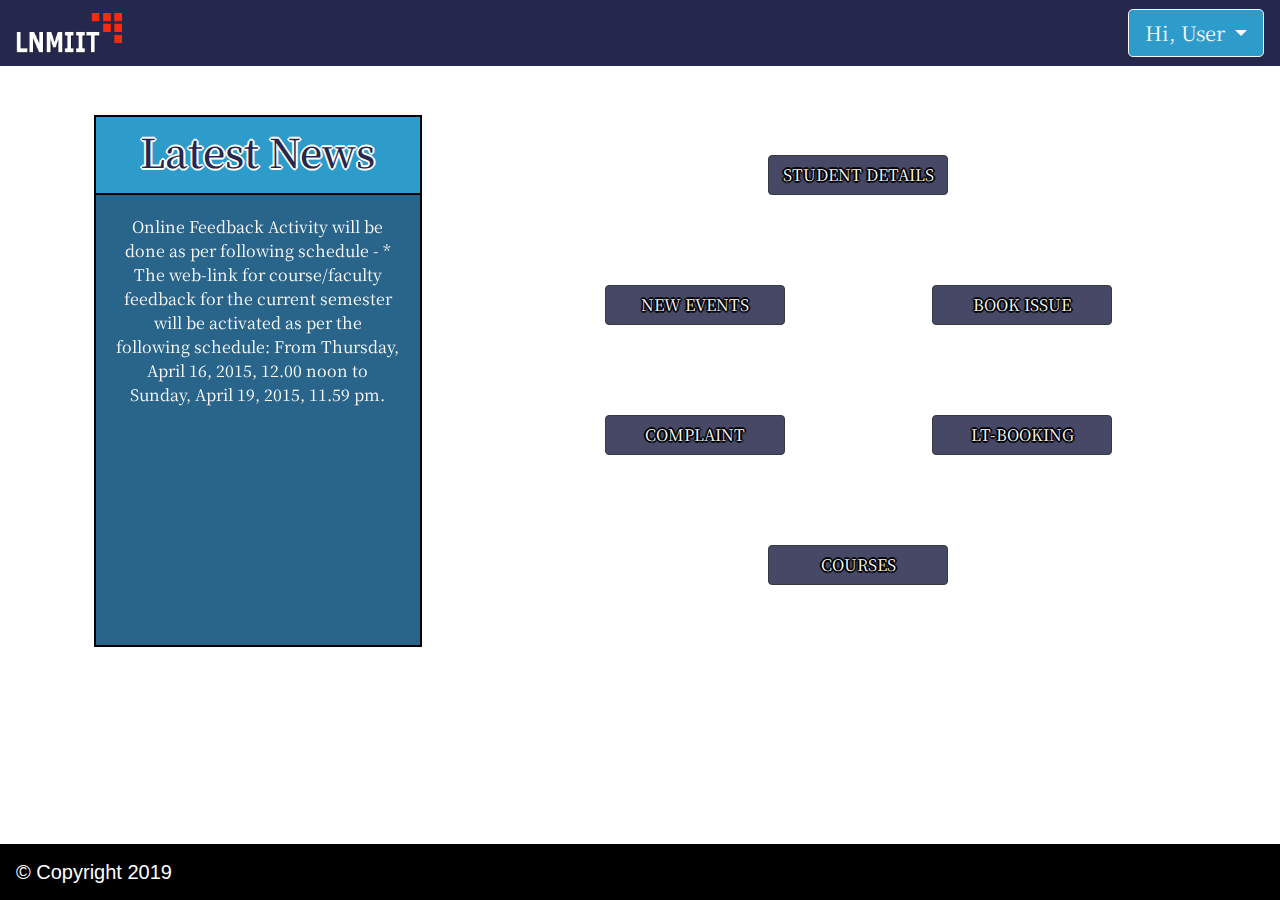
<file: index.html>
<!DOCTYPE html>
  <head>
    <meta charset="utf-8">
      <meta name="viewport" content="width=device-width, initial-scale=1">
      <title>Home</title>

      <link rel="icon" href="images/favicon.png" sizes="16x16" type="image/png">
      <link rel="stylesheet" type="text/css" href="css/style.css">
      <link rel="stylesheet" type="text/css" href="https://tympanus.net/codrops/adpacks/demoadpacks.css?1552006117672">
      <link href="https://fonts.googleapis.com/css?family=Noto+Serif+SC|Permanent+Marker" rel="stylesheet">   
      <link rel="stylesheet" href="https://cdnjs.cloudflare.com/ajax/libs/animate.css/3.7.0/animate.min.css">
      <link rel="stylesheet" href="https://cdnjs.cloudflare.com/ajax/libs/font-awesome/4.7.0/css/font-awesome.min.css">
      <link rel="stylesheet" href="https://maxcdn.bootstrapcdn.com/bootstrap/4.2.1/css/bootstrap.min.css">
      
      <script src="js/index.js"></script>
      <script src="https://ajax.googleapis.com/ajax/libs/jquery/3.3.1/jquery.min.js"></script>
      <script src="https://cdnjs.cloudflare.com/ajax/libs/popper.js/1.14.6/umd/popper.min.js"></script>
      <script src="https://maxcdn.bootstrapcdn.com/bootstrap/4.2.1/js/bootstrap.min.js"></script>
  </head>
  <body>
    <noscript> You need to enable Javascript to run this site. </noscript>
    
    <!--Navbar--------------------------------------------------------------------------------------------------------->
      <nav class="navbar navbar-reverse fixed-top">
          <a class="navbar-brand" href="https://www.lnmiit.ac.in">
            <img src="images/logolnm.png" alt="LNM logo">
          </a>
            <div class ="dropdown ml-auto">
              <button class="btn btn-lg btn-outline-light dropdown-toggle" data-toggle="dropdown" id="navbarDropdown">
                Hi, User
              </button>
            <ul class="dropdown-menu dropdown-menu-right" aria-labelledby="navbarDropdown">
              <li class="img1"><a class="dropdown-item" href="#"><img src="images/user.jpg"></a></li>
              <li><a class="dropdown-item" href="index.html">Home</a></li>
              <li><a class="dropdown-item" href="#">Logout</a></li>
              <li><a class="dropdown-item" href="change-pswd.html">Change Password</a></li>            
            </ul>
            </div>
      </nav>

      <!--Main----------------------------------------------------------------------------------------------------------->
    <main class="home-main">
      <div class="row">
        <div class="col-md-1"></div>
        <!-- Caurosel -------------------------------------------------->
        <div class="carousel slide layout animated slideInLeft col-md-3" data-ride="carousel">
          <div class="carousel-header"><h1>Latest News</h1></div>
          <div class="carousel-inner">
            <div class="carousel-item active"> 
                <p>Online Feedback Activity will be done as per following schedule - * The web-link for course/faculty feedback for the current semester will be activated as per the following schedule: From Thursday, April 16, 2015, 12.00 noon to Sunday, April 19, 2015, 11.59 pm.</p>
            </div>
            <div class="carousel-item">
              <p>Only the courses that you have enrolled for in this semester will be listed, matched with corresponding faculty name(s). If the list of courses is wrong or incomplete, contact admin (contact details as given below).</p>
            </div>
            <div class="carousel-item">
              <p>Your identity (roll number/name) will be detached from your feedback responses. So, please fill your feedback fairly and responsibly.</p>
            </div>
            <div class="carousel-item">
              <p>If your class was divided into sections, please fill the feedback ONLY for the faculty(s) who taught your section.</p>
            </div>
            <div class="carousel-item">
              <p>For courses taught by more than one faculty, fill the feedback for EACH faculty.</p>
            </div>
          </div>
        </div>
        <div class="col-md-1"></div>
        <div class="layout animated slideInRight col-md-6">
          <center>
            <div class="container-option">
              <div class="col"><a href="stu-details.html"><button type="button" class="btn btn-dark">STUDENT DETAILS</button></a></div>
              <div class="row" id="a1">
                <div class="col"><a href="event.html"><button type="button" class="btn btn-dark">NEW EVENTS</button></a></div>
                      <div class="col"><a href="library.html"><button type="button" class="btn btn-dark">BOOK ISSUE</button></a></div>
              </div>
              <div class="row" id="a2">
                <div class="col"><a href="complaint.html"><button type="button" class="btn btn-dark">COMPLAINT</button></a></div>
                      <div class="col"><a href="lt-booking.html"><button type="button" class="btn btn-dark">LT-BOOKING</button></a></div>
              </div>
              <div class="col"><a href="courses.html"><button type="button" class="btn btn-dark">COURSES</button></a></div>
            </div>
          </center>
        </div>
      </div>
    </main>

    <!--Footer--------------------------------------------------------------------------------------------------------->
    <footer class="footer navbar fixed-bottom">
      <span class="navbar-brand">&copy Copyright 2019</span>
      <button id="scroll-top" onclick="toTop()" class="btn  btn-outline-light"><i class="fa fa-arrow-up" aria-hidden="true"></i></button>
    </footer>

  </body>
</html>
</file>
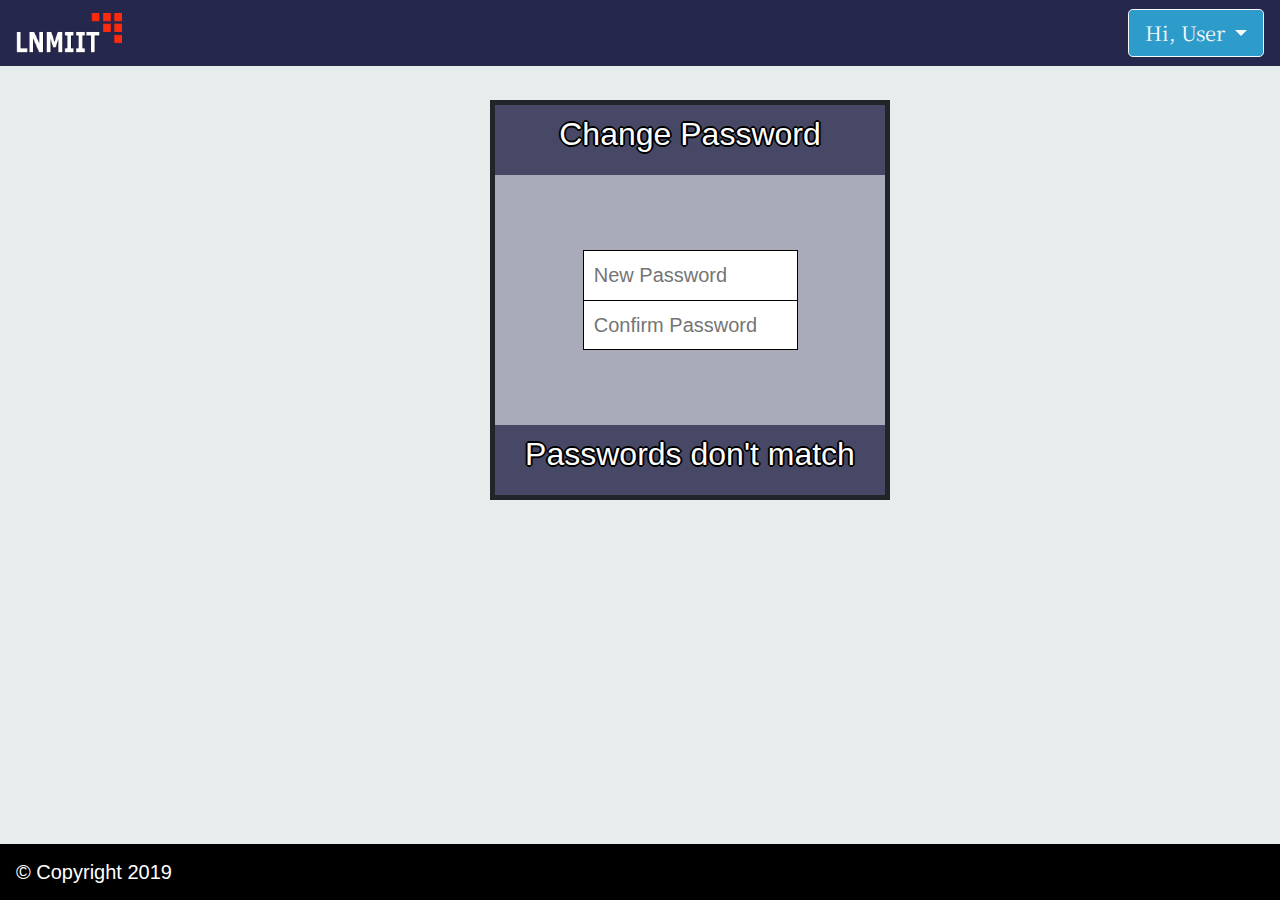
<file: change-pswd.html>
<!DOCTYPE html>
<html>
	<head>
		<meta name="viewport" content="width=device-width, initial-scale=1">
		<meta charset="utf-8">
		<meta name="theme-color" content="#000000" />
		<link rel="stylesheet" href="https://maxcdn.bootstrapcdn.com/bootstrap/4.3.1/css/bootstrap.min.css">
		<link href="https://fonts.googleapis.com/css?family=Noto+Serif+SC|Permanent+Marker" rel="stylesheet"> 
		<link rel="icon" href="images/favicon.png" sizes="16x16" type="image/png">
		<link rel="stylesheet" type="text/css" href="css/change-pswd.css">
		<link rel="stylesheet" href="https://cdnjs.cloudflare.com/ajax/libs/animate.css/3.7.0/animate.min.css">
    	<link rel="stylesheet" href="https://cdnjs.cloudflare.com/ajax/libs/font-awesome/4.7.0/css/font-awesome.min.css">
    	<link rel="stylesheet" href="https://cdnjs.cloudflare.com/ajax/libs/animate.css/3.7.0/animate.min.css">
    	<link rel="stylesheet" href="https://cdnjs.cloudflare.com/ajax/libs/font-awesome/4.7.0/css/font-awesome.min.css">
		<script src="https://ajax.googleapis.com/ajax/libs/jquery/3.3.1/jquery.min.js"></script>
		<script src="https://cdnjs.cloudflare.com/ajax/libs/popper.js/1.14.7/umd/popper.min.js"></script>
		<script src="https://maxcdn.bootstrapcdn.com/bootstrap/4.3.1/js/bootstrap.min.js"></script>
		<script  src= "js/change-pswd.js"type="text/javascript"></script>
		<script  src= "js/index.js"type="text/javascript"></script>
		<title>Change Password</title>

	</head>
	<body>
		<!--navbar----------------------------------------------------------------------->
		<nav class="navbar navbar-reverse fixed-top">
	        <a class="navbar-brand" href="https://www.lnmiit.ac.in">
	          <img src="images/logolnm.png" alt="lnm-logo" id="nav-img">
	        </a>
	        
	          <div class ="dropdown ml-auto">
	            
	            <button class="btn btn-lg btn-outline-light dropdown-toggle" data-toggle="dropdown" id="navbarDropdown">
	            Hi, User
	            </button>
		        <ul class="dropdown-menu dropdown-menu-right" aria-labelledby="navbarDropdown">
		          <li class="img1"><a class="dropdown-item" href="#"><img src="images/user.jpg"></a></li>
		          <li><a class="dropdown-item" href="index.html">Home</a></li>
		          <li><a class="dropdown-item" href="#">Logout</a></li>
		          <li><a class="dropdown-item" href="#">Change Password</a></li>

		          
		        </ul>
	          </div>
    	</nav>

		<!--main------------------------------------------------------------------------------------------------>
		<div id="container">
		  <div id="header">
		    <center><h2>Change Password</h2></center>
		  </div> 
		  <div id="form">
		    <input type="password" placeholder="New Password" id="passOne"/>
		    <input type="password" placeholder="Confirm Password" id="passTwo"/>
		  </div>
		  <div id="footer" class="incorrect">
		    <center><h2 id="footerText">Filler text</h2></center>
		  </div>
		</div>

		<!----footer--------------------------------------------------------------------------------------------------->
		<footer class="navbar fixed-bottom">
  				<span class="navbar-brand">&copy Copyright 2019</span>
  		</footer>
	</body>
</file>
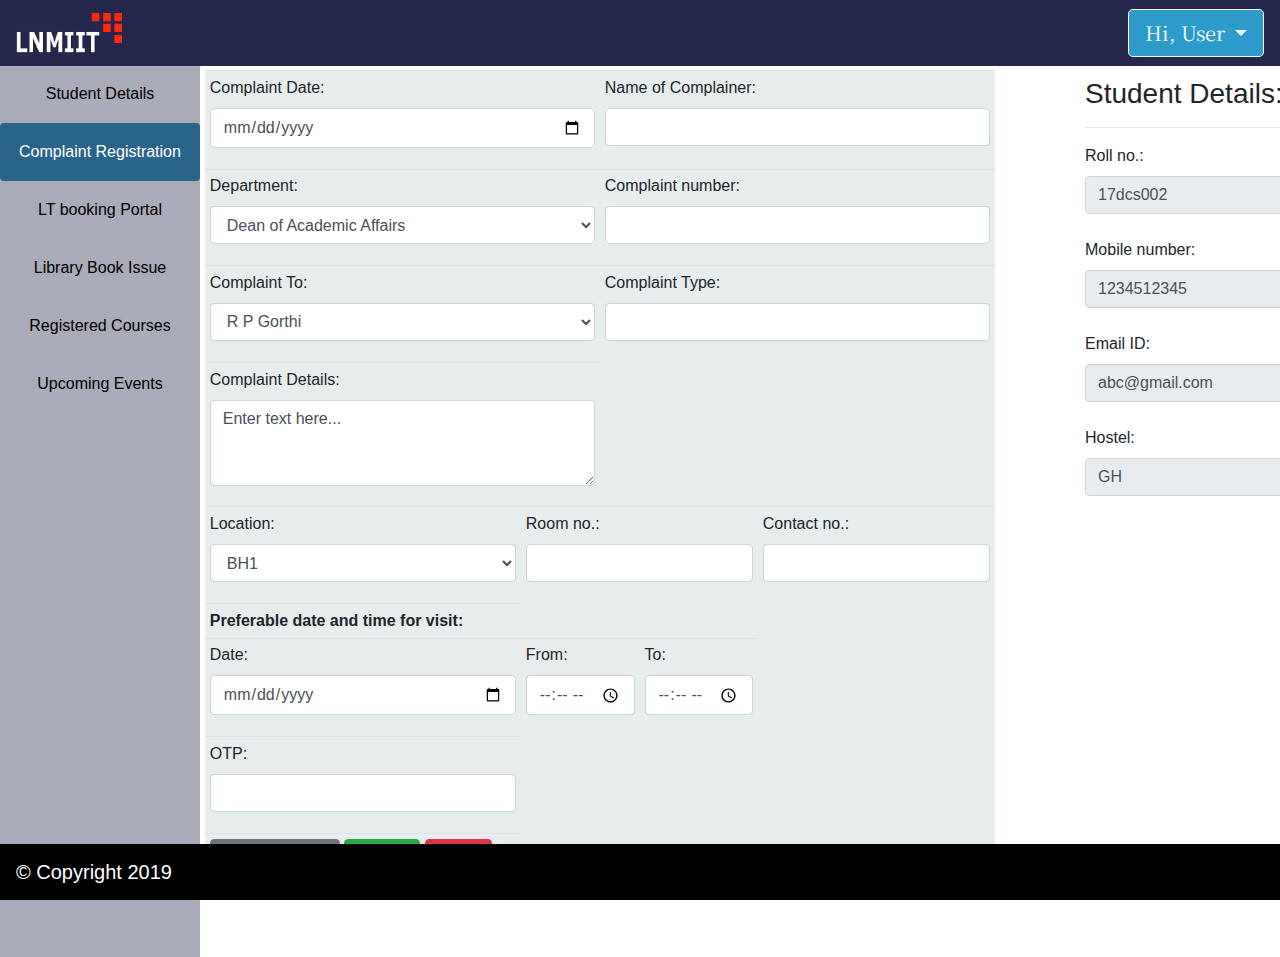
<file: complaint.html>
<!DOCTYPE html>
<html lang="en">
  <head>
    <meta charset="utf-8">
      <meta name="viewport" content="width=device-width, initial-scale=1">
      <meta name="theme-color" content="#000000" />
      <title>Complaint Registration</title>

      <link rel="icon" href="images/favicon.png" sizes="16x16" type="image/png">
      <link rel="stylesheet" type="text/css" href="css/complaint.css">
      <link href="https://fonts.googleapis.com/css?family=Noto+Serif+SC|Permanent+Marker" rel="stylesheet">   
      <link rel="stylesheet" href="https://cdnjs.cloudflare.com/ajax/libs/animate.css/3.7.0/animate.min.css">
      <link rel="stylesheet" href="https://cdnjs.cloudflare.com/ajax/libs/font-awesome/4.7.0/css/font-awesome.min.css">
      <link rel="stylesheet" href="https://maxcdn.bootstrapcdn.com/bootstrap/4.2.1/css/bootstrap.min.css">

      <script src="js/index.js"></script>
      <script src="https://ajax.googleapis.com/ajax/libs/jquery/3.3.1/jquery.min.js"></script>
      <script src="https://cdnjs.cloudflare.com/ajax/libs/popper.js/1.14.6/umd/popper.min.js"></script>
      <script src="https://maxcdn.bootstrapcdn.com/bootstrap/4.2.1/js/bootstrap.min.js"></script>
  </head>
  <body>
    <noscript> You need to enable JavaScript to run this app. </noscript>
    <!--navbar----------------------------------------------------------------------------------------------------->
    <nav class="navbar navbar-reverse fixed-top">
          <a class="navbar-brand" href="https://www.lnmiit.ac.in">
            <img src="images/logolnm.png" alt="lnm-logo" id="nav-img">
          </a>
          
            <div class ="dropdown ml-auto">
              
              <button class="btn btn-lg btn-outline-light dropdown-toggle" data-toggle="dropdown" id="navbarDropdown">
              Hi, User
              </button>
            <ul class="dropdown-menu dropdown-menu-right" aria-labelledby="navbarDropdown">
              <li class="img1"><a class="dropdown-item" href="#"><img src="images/user.jpg"></a></li>
              <li><a class="dropdown-item" href="index.html">Home</a></li>
              <li><a class="dropdown-item" href="#">Logout</a></li>
              <li><a class="dropdown-item" href="change-pswd.html">Change Password</a></li>

              
            </ul>
            </div>
      </nav>

    <div class="sidebar">
      <a href="stu-details.html" class="btn">Student Details</a>
      <a href="#" class="btn active">Complaint Registration</a>
      <a href="lt-booking.html" class="btn">LT booking Portal</a>
      <a href="library.html" class="btn">Library Book Issue</a>
      <a href="courses.html" class="btn">Registered Courses</a>
      <a href="event.html" class="btn">Upcoming Events</a>
    </div>
 
    <!--Main-------------------------------------------------------------------------------------------------------->
    <div class="row">
        <div class="comp">
            <form action="/action_page.php">
              <table class="table table-sm table-responsive table-borderless w-auto">
                <tr>
                  <td width="50%">
                    <div class="form-group">
                      <label for="date">Complaint Date:</label>
                      <input type="date" class="form-control" id="theDate">
                  </div>
                  </td>
                  <td width="50%">
                    <div class="form-group">
                      <label for="name">Name of Complainer:</label>
                      <input type="text" class="form-control" id="name">
                  </div>
                  </td>
                </tr>
                <tr>
                  <td>
                    <div class="form-group">
                      <label for="dept"> Department:</label>
                      <select class="form-control">
                       <option value="DoAA">Dean of Academic Affairs</option>
                       <option value="DoRC">Dean of Research and Consultancy</option>
                       <option value="registrar">Registrar</option>
                       <option value="chief-warden">Chief Warden</option>
                       <option value="finance">Finance</option>
                       <option value="maintainance">Maintainance</option>
                      </select>
                  </div>
                  </td>
                  <td>
                    <div class="form-group">
                      <label for="compno"> Complaint number: </label>
                      <input type="text" class="form-control" name="compno">
                    </div> 
                  </td>
                </tr>
                <tr>
                  <td>
                    <div class="form-group">
                      <label for="dept"> Complaint To:</label>
                      <select class="form-control">
                       <option value="rpg">R P Gorthi</option>
                       <option value="gds">G D Sharma</option>
                       <option value="regstr">Registrar</option>
                       <option value="cw">Chief Warden</option>
                       <option value="finance-office">Finance Office</option>
                       <option value="pamm">Project and Maintainance Manager</option>
                      </select>
                  </div>
                  </td>
                  <td>
                    <div class="form-group">
                      <label for="name">Complaint Type:</label>
                      <input type="text" class="form-control">
                  </div>
                  </td>
                </tr>
                <tr>
                  <td>
                    <label for="comp-desc">Complaint Details: </label>
                    <textarea rows="3" cols="40" name="comment" form="usrform" class="form-control">Enter text here...</textarea>
                  </td>
                </tr>
              </table>
              <table class="table table-sm table-responsive table-borderless w-auto">
                <tr>
                  <td width="40%">
                    <div class="form-group">
                      <label for="loc"> Location:</label>
                      <select class="form-control">
                       <option value="bh1">BH1</option>
                       <option value="bh2">BH2</option>
                       <option value="bh3">BH3</option>
                       <option value="gh">GH</option>
                       <option value="fac-quaters">Faculty/Staff Quarters</option>
                       <option value="Guest">Guest House</option>
                       <option value="acads">Academic Block</option>
                       <option value="lt">Lecture Hall Complex</option>
                       <option value="main1">Main gate 1</option>
                       <option value="main2">Main gate 2</option>
                       <option value="mess-a">Mess A</option>
                       <option value="mess-b">Mess B</option>
                       <option value="sac">Sports Complex Area</option>
                       <option value="med-unit">Medical Unit</option>
                      </select>
                  </div>
                  </td>
                  <td width="30%">
                    <div class="form-group">
                      <label for="floor">Room no.: </label>
                      <input type="text" class="form-control" name="room">
                    </div> 
                  </td>
                  <td width="30%">
                    <div class="form-group">
                      <label for="contactno"> Contact no.: </label>
                      <input type="text" class="form-control" name="compno">
                    </div> 
                  </td>
                </tr>
                <tr>
                  <td><b>Preferable date and time for visit:</b></td>
                </tr>
                <tr>
                  <td width="40%">
                    <div class="form-group">
                      <label for="pdate">Date:</label>
                      <input type="date" class="form-control" id="pdate">
                  </div>
                  </td>
                  <td width="30%">
                    <div class="form-row">
                          <div class="form-group col-6">
                            <label>From: </label>
                            <input type="time"  class="form-control"/>
                          </div>
                        <div class="form-group col-6">
                            <label>To: </label>
                              <input type="time"  class="form-control"/>              
                          </div>
                    </div>
                  </td>
                </tr>
                <tr>
                  <td>
                    <div class="form-group">
                      <label>OTP:</label>
                      <input type="password" name="otp" class="form-control" required>
                    </div>
                  </td>
                </tr>
                <tr>
                  <td>                        
                    <button type="button" class="btn btn-secondary">Generate OTP</button>
                    <button type="submit" class="btn btn-success">Submit</button>
                    <button type="reset" class="btn btn-danger">Reset</button>
                  </td>
                </tr>
              </table>
          </form> 
        </div>
        <div class="comp2">
          <h3>Student Details:</h3><hr>
          <form>
            <label for="rollno">Roll no.:</label>
            <input type="text" name="rollno" value="17dcs002" readonly="readonly" class="form-control"><br>
            <label>Mobile number:</label>
            <input type="text" name="mob" class="form-control" value="1234512345" readonly="readonly"><br>
            <label>Email ID:</label>
            <input type="email" value="abc@gmail.com" readonly="readonly" class="form-control"><br>
            <label>Hostel:</label>
            <input type="text" class ="form-control" value="GH" readonly="readonly">
          </form>
        </div>
      </div>

    <!-- footer ---------------------------------------------------------------------------------------------------->
    <footer class="footer navbar fixed-bottom">
      <span class="navbar-brand">&copy Copyright 2019</span>
      <button id="scroll-top" onclick="toTop()" class="btn  btn-outline-light"><i class="fa fa-arrow-up" aria-hidden="true"></i></button>
    </footer>
  </body>
</html>
</file>
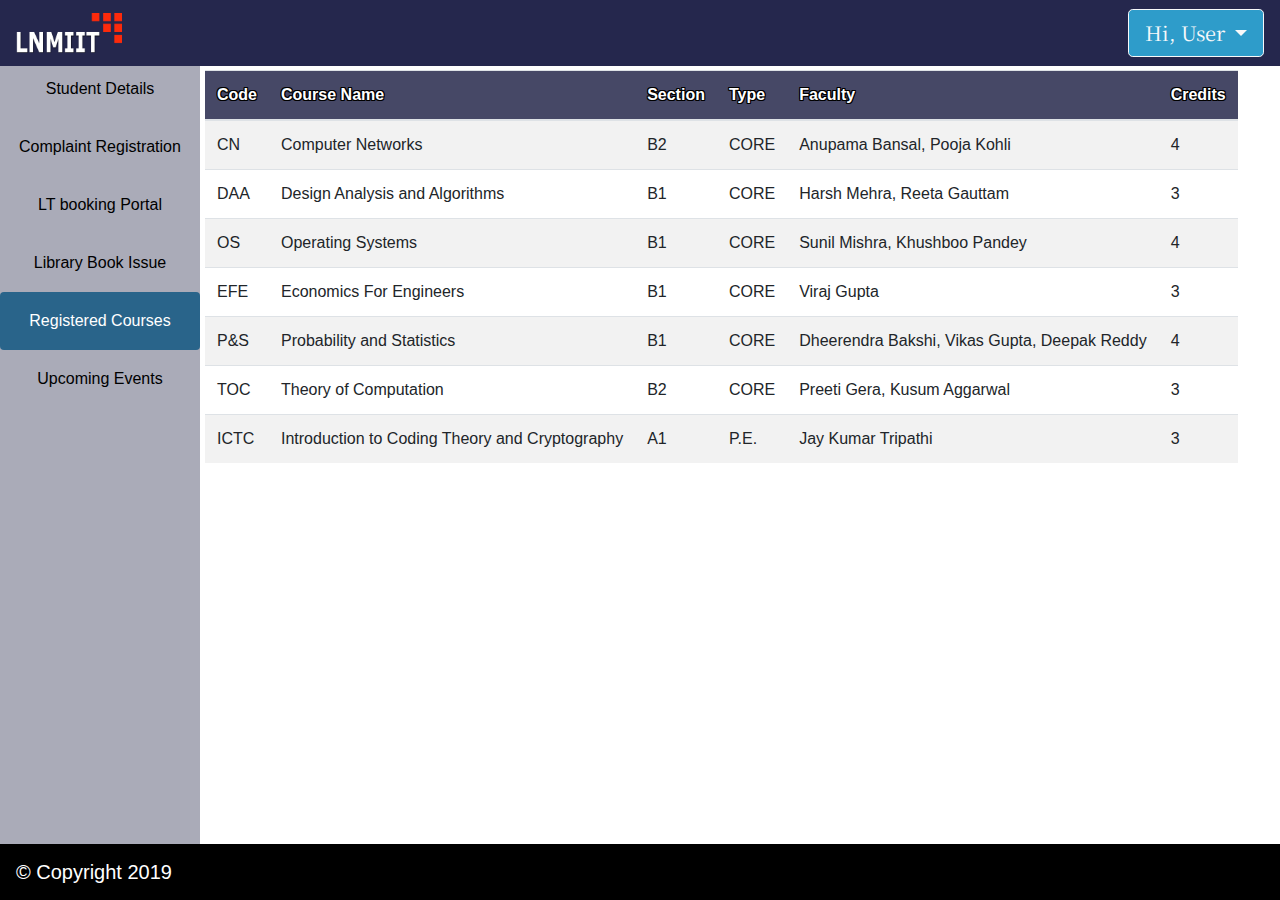
<file: courses.html>
<!DOCTYPE html>
<html>
  <head>
    <meta charset="utf-8">
      <meta name="viewport" content="width=device-width, initial-scale=1">
      <meta name="theme-color" content="#000000" />
      <title>Registered Courses</title>

      <link rel="icon" href="images/favicon.png" sizes="16x16" type="image/png">
      <link rel="stylesheet" type="text/css" href="css/courses.css">
      <link href="https://fonts.googleapis.com/css?family=Noto+Serif+SC|Permanent+Marker" rel="stylesheet"> 

      <link rel="stylesheet" href="https://cdnjs.cloudflare.com/ajax/libs/animate.css/3.7.0/animate.min.css">
      <link rel="stylesheet" href="https://cdnjs.cloudflare.com/ajax/libs/font-awesome/4.7.0/css/font-awesome.min.css">
      <link rel="stylesheet" href="https://maxcdn.bootstrapcdn.com/bootstrap/4.2.1/css/bootstrap.min.css">

      <script src="js/index.js"></script>
      <script src="js/library.js"></script>
      <script src="https://ajax.googleapis.com/ajax/libs/jquery/3.3.1/jquery.min.js"></script>
      <script src="https://cdnjs.cloudflare.com/ajax/libs/popper.js/1.14.6/umd/popper.min.js"></script>
      <script src="https://maxcdn.bootstrapcdn.com/bootstrap/4.2.1/js/bootstrap.min.js"></script>
  </head>
  <body>
    <noscript> You need to enable JavaScript to run this app. </noscript>
    <!--navbar----------------------------------------------------------------------------------------------------->
    <nav class="navbar navbar-reverse fixed-top">
          <a class="navbar-brand" href="https://www.lnmiit.ac.in">
            <img src="images/logolnm.png" alt="lnm-logo" id="nav-img">
          </a>
          
            <div class ="dropdown ml-auto">
              
              <button class="btn btn-lg btn-outline-light dropdown-toggle" data-toggle="dropdown" id="navbarDropdown">
              Hi, User
              </button>
            <ul class="dropdown-menu dropdown-menu-right" aria-labelledby="navbarDropdown">
              <li class="img1"><a class="dropdown-item" href="#"><img src="images/user.jpg"></a></li>
              <li><a class="dropdown-item" href="index.html">Home</a></li>
              <li><a class="dropdown-item" href="#">Logout</a></li>
              <li><a class="dropdown-item" href="change-pswd.html">Change Password</a></li>

              
            </ul>
            </div>
      </nav>

    <div class="sidebar">
      <a href="stu-details.html" class="btn">Student Details</a>
      <a href="complaint.html" class="btn">Complaint Registration</a>
      <a href="lt-booking.html" class="btn">LT booking Portal</a>
      <a href="library.html" class="btn">Library Book Issue</a>
      <a href="#" class="btn active">Registered Courses</a>
      <a href="event.html" class="btn">Upcoming Events</a>
    </div>
    
    <!--MAIN-------------------------------------------------------------------------------------------------------> 
    <div class="course">
    <table class="table table-striped table-responsive">
      <thead>
        <th>Code</th>
        <th>Course Name</th>
        <th>Section</th>
        <th>Type</th>
        <th>Faculty</th>
        <th>Credits</th>
      </thead>
      <tbody>
        <tr>
        <td>CN</td>
        <td>Computer Networks</td>
        <td>B2</td>
        <td>CORE</td>
        <td>Anupama Bansal, Pooja Kohli</td>
        <td>4</td>
      </tr>
      <tr>
        <td>DAA</td>
        <td>Design Analysis and Algorithms</td>
        <td>B1</td>
        <td>CORE</td>
        <td>Harsh Mehra, Reeta Gauttam</td>
        <td>3</td>
      </tr>
        <tr>
        <td>OS</td>
        <td>Operating Systems</td>
        <td>B1</td>
        <td>CORE</td>
        <td>Sunil Mishra, Khushboo Pandey</td>
        <td>4</td>
      </tr>
      <tr>
        <td>EFE</td>
        <td>Economics For Engineers</td>
        <td>B1</td>
        <td>CORE</td>
        <td>Viraj Gupta</td>
        <td>3</td>
      </tr>
        <tr>
        <td>P&S</td>
        <td>Probability and Statistics</td>
        <td>B1</td>
        <td>CORE</td>
        <td>Dheerendra Bakshi, Vikas Gupta, Deepak Reddy</td>
        <td>4</td>
      </tr>
      <tr>
        <td>TOC</td>
        <td>Theory of Computation</td>
        <td>B2</td>
        <td>CORE</td>
        <td>Preeti Gera, Kusum Aggarwal</td>
        <td>3</td>
      </tr>
       <tr>
        <td>ICTC</td>
        <td>Introduction to Coding Theory and Cryptography</td>
        <td>A1</td>
        <td>P.E.</td>
        <td>Jay Kumar Tripathi</td>
        <td>3</td>
      </tr>
      </tbody> 
    </table> 
    </div>
       <!-- footer ---------------------------------------------------------------------------------------------------->
      <footer class="footer navbar fixed-bottom">
        <span class="navbar-brand">&copy Copyright 2019</span>
        <button id="scroll-top" onclick="toTop()" class="btn  btn-outline-light"><i class="fa fa-arrow-up" aria-hidden="true"></i></button>
      </footer>

  </body>
</html>
</file>
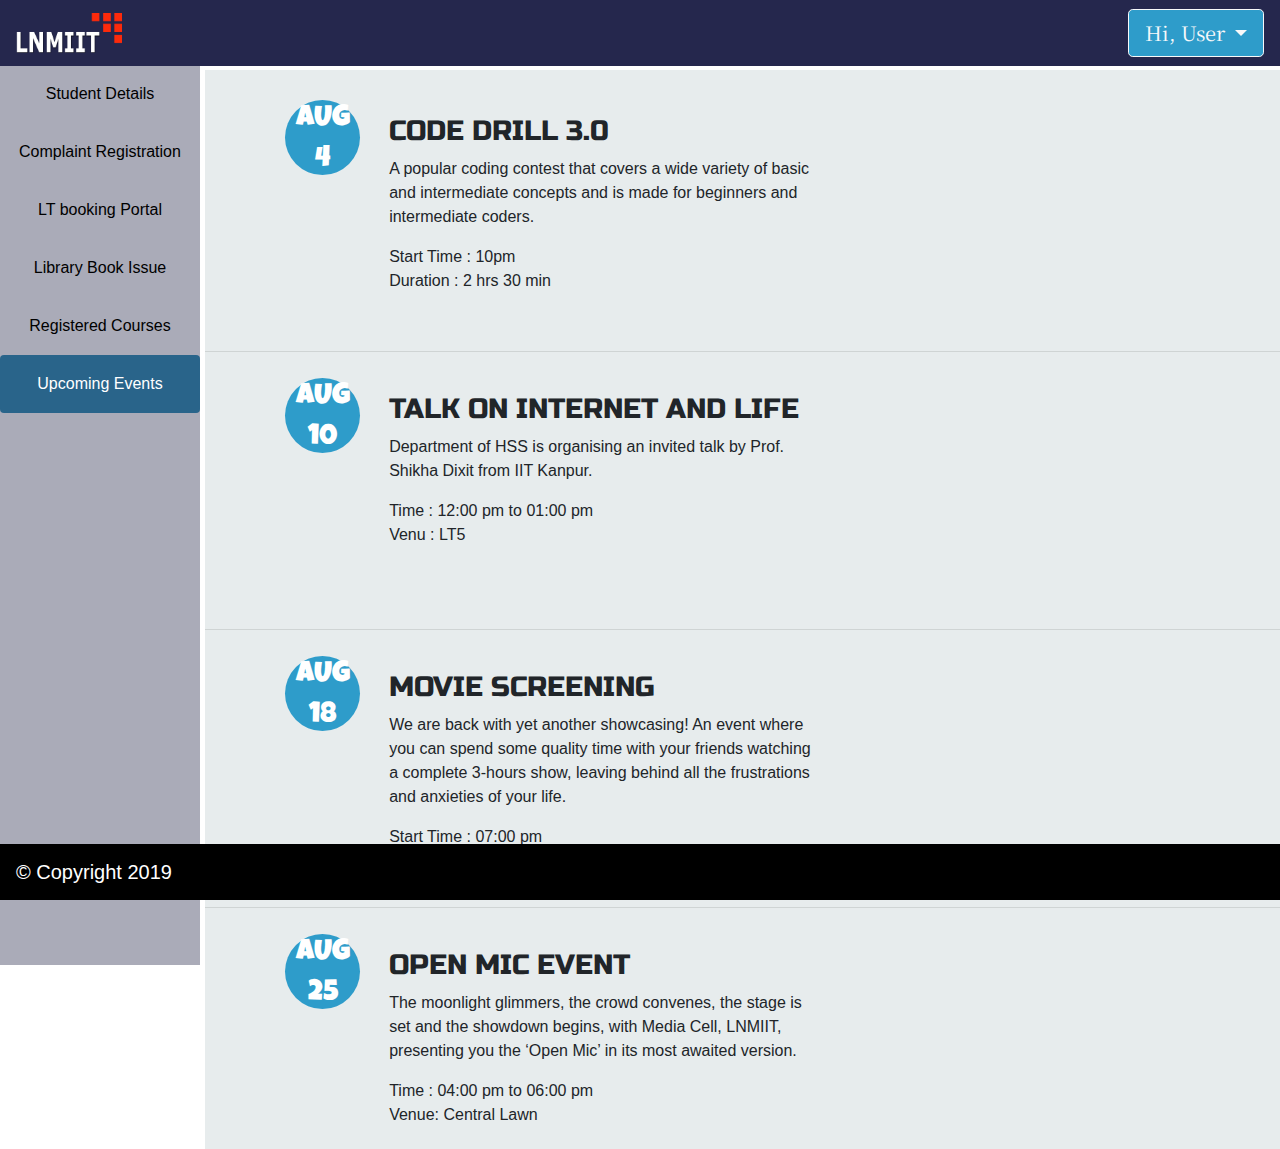
<file: event.html>
<!DOCTYPE html>
<html>
  <head>
    <meta charset="utf-8">
      <meta name="viewport" content="width=device-width, initial-scale=1">
      <meta name="theme-color" content="#000000" />
      <title>Upcoming Events</title>

      <link rel="icon" href="images/favicon.png" sizes="16x16" type="image/png">
      <link rel="stylesheet" type="text/css" href="css/event.css">
      <link href="https://fonts.googleapis.com/css?family=Noto+Serif+SC|Permanent+Marker" rel="stylesheet">  
      <link href="https://fonts.googleapis.com/css?family=Fira+Sans|Luckiest+Guy|Righteous|Russo+One&display=swap" rel="stylesheet">
      <link rel="stylesheet" href="https://cdnjs.cloudflare.com/ajax/libs/animate.css/3.7.0/animate.min.css">
      <link rel="stylesheet" href="https://cdnjs.cloudflare.com/ajax/libs/font-awesome/4.7.0/css/font-awesome.min.css">
      <link rel="stylesheet" href="https://maxcdn.bootstrapcdn.com/bootstrap/4.2.1/css/bootstrap.min.css">

      <script src="js/index.js"></script>
      <!--<script src="library.js"></script>-->
      <script src="https://ajax.googleapis.com/ajax/libs/jquery/3.3.1/jquery.min.js"></script>
      <script src="https://cdnjs.cloudflare.com/ajax/libs/popper.js/1.14.6/umd/popper.min.js"></script>
      <script src="https://maxcdn.bootstrapcdn.com/bootstrap/4.2.1/js/bootstrap.min.js"></script>
  </head>
  <body>
    <noscript> You need to enable JavaScript to run this app. </noscript>
    <!--navbar----------------------------------------------------------------------------------------------------->
    <nav class="navbar navbar-reverse fixed-top">
          <a class="navbar-brand" href="https://www.lnmiit.ac.in">
            <img src="images/logolnm.png" alt="lnm-logo" id="nav-img">
          </a>
          
            <div class ="dropdown ml-auto">
              
              <button class="btn btn-lg btn-outline-light dropdown-toggle" data-toggle="dropdown" id="navbarDropdown">
              Hi, User
              </button>
            <ul class="dropdown-menu dropdown-menu-right" aria-labelledby="navbarDropdown">
              <li class="img1"><a class="dropdown-item" href="#"><img src="images/user.jpg"></a></li>
              <li><a class="dropdown-item" href="index.html">Home</a></li>
              <li><a class="dropdown-item" href="#">Logout</a></li>
              <li><a class="dropdown-item" href="change-pswd.html">Change Password</a></li>

              
            </ul>
            </div>
      </nav>

    <div class="sidebar">
      <a href="stu-details.html" class="btn">Student Details</a>
      <a href="complaint.html" class="btn">Complaint Registration</a>
      <a href="lt-booking.html" class="btn">LT booking Portal</a>
      <a href="library.html" class="btn ">Library Book Issue</a>
      <a href="courses.html" class="btn">Registered Courses</a>
      <a href="#" class="btn active">Upcoming Events</a>
    </div>
    
    <!--MAIN-------------------------------------------------------------------------------------------------------> 
    <div class="event">
        <div id="myDIV">
         <div class="row">
            <div class="col-md-2">
                <div class="round-div">AUG 4</div>
            </div>
            <div class="news col-md-5">
                <h3>CODE DRILL 3.0</h3>
                <p>A popular coding contest that covers a wide variety of basic and intermediate concepts and is made for beginners and intermediate coders.</p>
                <p>
                  Start Time : 10pm<br>
                  Duration : 2 hrs 30 min</p>
            </div>
         </div>
         <hr>
         <div class="row">
            <div class="col-md-2">
                <div class="round-div">AUG 10</div>
            </div>
            <div class="news col-md-5">
                <h3>TALK ON INTERNET AND LIFE</h3>
                <p>Department of HSS is organising an invited talk by Prof. Shikha Dixit from IIT Kanpur. </p>
                <p>
                  Time : 12:00 pm to 01:00 pm<br>
                  Venu : LT5</p>
            </div>
         </div>
         <hr>
         <div class="row">
            <div class="col-md-2">
                <div class="round-div">AUG 18</div>
            </div>
            <div class="news col-md-5">
                <h3>MOVIE SCREENING</h3>
                <p>We are back with yet another showcasing! An event where you can spend some quality time with your friends watching a complete 3-hours show, leaving behind all the frustrations and anxieties of your life.</p>
                <p>
                  Start Time : 07:00 pm<br>
                  Venue: MAin Auditorium</p>
            </div>
         </div>
         <hr>
         <div class="row">
            <div class="col-md-2">
                <div class="round-div">AUG 25</div>
            </div>
            <div class="news col-md-5">
                <h3>OPEN MIC EVENT</h3>
                <p>The moonlight glimmers, the crowd convenes, the stage is set and the showdown begins, with Media Cell, LNMIIT, presenting you the ‘Open Mic’ in its most awaited version.</p>
                <p>
                  Time : 04:00 pm to 06:00 pm<br>
                  Venue: Central Lawn</p>
            </div>
         </div>
      </div>
    </div>


 
       <!-- footer ---------------------------------------------------------------------------------------------------->
      <footer class="footer navbar fixed-bottom">
        <span class="navbar-brand">&copy Copyright 2019</span>
        <button id="scroll-top" onclick="toTop()" class="btn  btn-outline-light"><i class="fa fa-arrow-up" aria-hidden="true"></i></button>
      </footer>

  </body>
</html>
</file>
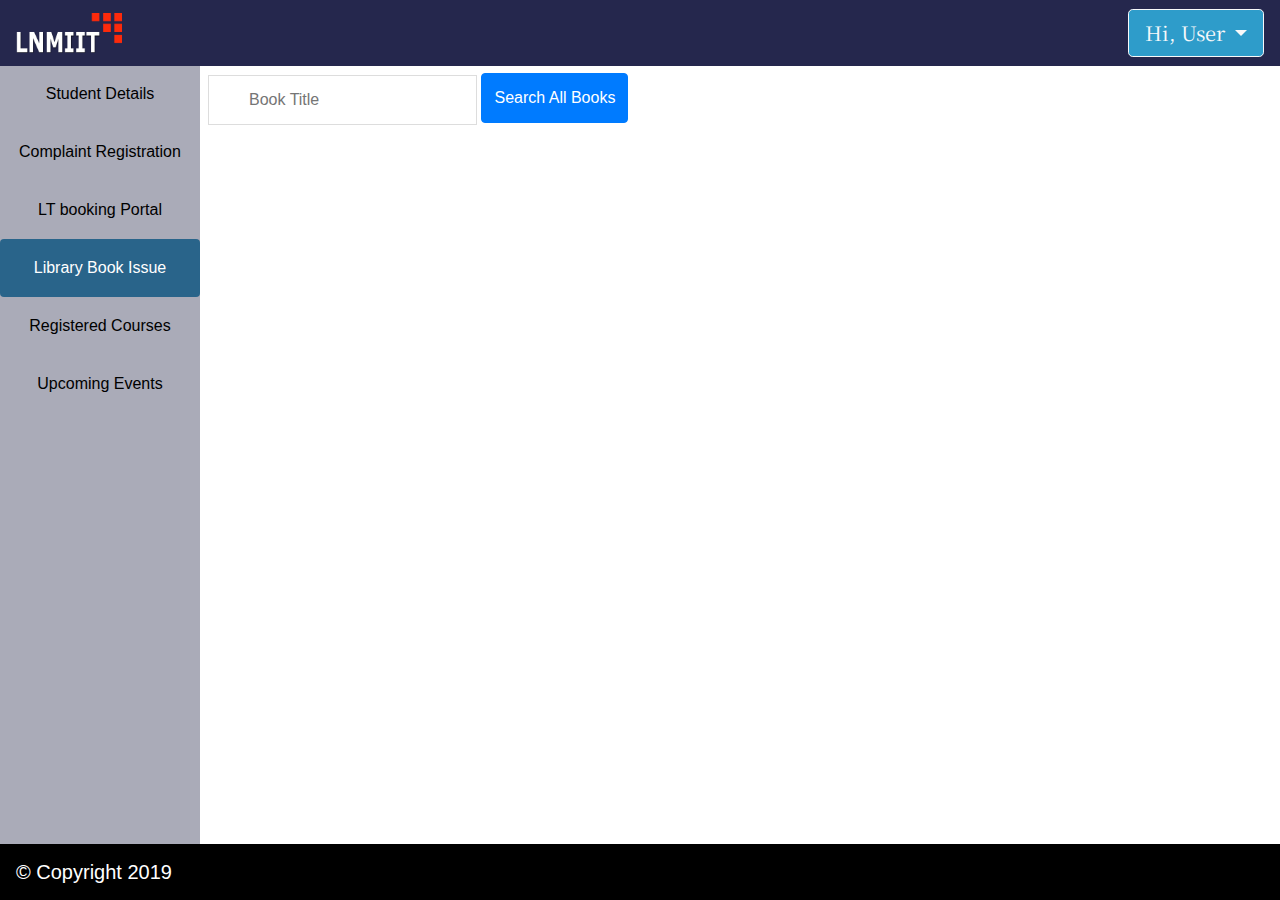
<file: library.html>
<!DOCTYPE html>
<html>
  <head>
    <meta charset="utf-8">
      <meta name="viewport" content="width=device-width, initial-scale=1">
      <meta name="theme-color" content="#000000" />
      <title>Library Book Issue</title>

      <link rel="icon" href="images/favicon.png" sizes="16x16" type="image/png">
      <link rel="stylesheet" type="text/css" href="css/library.css">
      <link href="https://fonts.googleapis.com/css?family=Noto+Serif+SC|Permanent+Marker" rel="stylesheet">   
      <link rel="stylesheet" href="https://cdnjs.cloudflare.com/ajax/libs/animate.css/3.7.0/animate.min.css">
      <link rel="stylesheet" href="https://cdnjs.cloudflare.com/ajax/libs/font-awesome/4.7.0/css/font-awesome.min.css">
      <link rel="stylesheet" href="https://maxcdn.bootstrapcdn.com/bootstrap/4.2.1/css/bootstrap.min.css">

      <script src="js/index.js"></script>
      <script src="js/library.js"></script>
      <script src="https://ajax.googleapis.com/ajax/libs/jquery/3.3.1/jquery.min.js"></script>
      <script src="https://cdnjs.cloudflare.com/ajax/libs/popper.js/1.14.6/umd/popper.min.js"></script>
      <script src="https://maxcdn.bootstrapcdn.com/bootstrap/4.2.1/js/bootstrap.min.js"></script>
  </head>
  <body>
    <noscript> You need to enable JavaScript to run this app. </noscript>
    <!--navbar----------------------------------------------------------------------------------------------------->
    <nav class="navbar navbar-reverse fixed-top">
          <a class="navbar-brand" href="https://www.lnmiit.ac.in">
            <img src="images/logolnm.png" alt="lnm-logo" id="nav-img">
          </a>
          
            <div class ="dropdown ml-auto">
              
              <button class="btn btn-lg btn-outline-light dropdown-toggle" data-toggle="dropdown" id="navbarDropdown">
              Hi, User
              </button>
             <ul class="dropdown-menu dropdown-menu-right" aria-labelledby="navbarDropdown">
              <li class="img1"><a class="dropdown-item" href="#"><img src="images/user.jpg"></a></li>
              <li><a class="dropdown-item" href="index.html">Home</a></li>
              <li><a class="dropdown-item" href="#">Logout</a></li>
              <li><a class="dropdown-item" href="change-pswd.html">Change Password</a></li>

              
            </ul>
            </div>
      </nav>

    <div class="sidebar">
      <a href="stu-details.html" class="btn">Student Details</a>
      <a href="complaint.html" class="btn">Complaint Registration</a>
      <a href="lt-booking.html" class="btn">LT booking Portal</a>
      <a href="#" class="btn active">Library Book Issue</a>
      <a href="courses.html" class="btn">Registered Courses</a>
      <a href="event.html" class="btn">Upcoming Events</a>
    </div>
    
    <!--MAIN-------------------------------------------------------------------------------------------------------> 
 
    <div id="whole">
      <input type="text" id="myInput" onkeyup="myFunction()" placeholder="Book Title">
      <button class="btn btn-primary all-books" onclick="myFunction2()">Search All Books</button>
    
      <div id="myDIV">
      <table id="myTable">
        <tr class="header">
          <th style="width:20%;">Book number</th>
          <th style="width:30%;">Title</th>
          <th style="width:20%;">Author</th>
          <th style="width:20%;">Available Copies</th>
          <th style="width:10%;">Book</th>
        </tr>
        <tr>
          <td>12040</td>
          <td>Introduction to Operating Systems</td>
          <td>Peter Baer Galvin</td>
          <td>15</td>
          <td><button type="submit" class="btn btn-success">Book</button></td>
        </tr>
        <tr>
          <td>11051</td>
          <td>Introduction to Algorithms</td>
          <td>Thomas H. Cormen</td>
          <td>8</td>
          <td><button type="submit" class="btn btn-success">Book</button></td>
        </tr>
        <tr>
          <td>15620</td>
          <td>Computer Graphics</td>
          <td>Donald Hearn</td>
          <td>10</td>
          <td><button type="submit" class="btn btn-success">Book</button></td>
        </tr>
        <tr>
          <td>10981</td>
          <td>Data communications and networking</td>
          <td>Behrouz A. Forouzan</td>
          <td>3</td>
          <td><button type="submit" class="btn btn-success">Book</button></td>
        </tr>
        <tr>
          <td>13800</td>
          <td>Theory of Computation</td>
          <td>Michael Sipser</td>
          <td>9</td>
          <td><button type="submit" class="btn btn-success">Book</button></td>
        </tr>
        <tr>
          <td>14603</td>
          <td>Structured Computer Organisation</td>
          <td>Andrew S. Tanenbaum</td>
          <td>8</td>
          <td><button type="submit" class="btn btn-success">Book</button></td>
        </tr>
        <tr>
          <td>19620</td>
          <td>Java The Complete Reference</td>
          <td>Herbert Schildt</td>
          <td>NONE</td>
          <td><button type="submit" class="btn btn-success" disabled>Book</button></td>
        </tr>
        <tr>
          <td>22930</td>
          <td>Data Structures Using C</td>
          <td>Reema Thareja</td>
          <td>1</td>
          <td><button type="submit" class="btn btn-success">Book</button></td>
        </tr>
      </table> 
    </div>
  </div>
       <!-- footer ---------------------------------------------------------------------------------------------------->
      <footer class="footer navbar fixed-bottom">
        <span class="navbar-brand">&copy Copyright 2019</span>
        <button id="scroll-top" onclick="toTop()" class="btn  btn-outline-light"><i class="fa fa-arrow-up" aria-hidden="true"></i></button>
      </footer>

  </body>
</html>
</file>
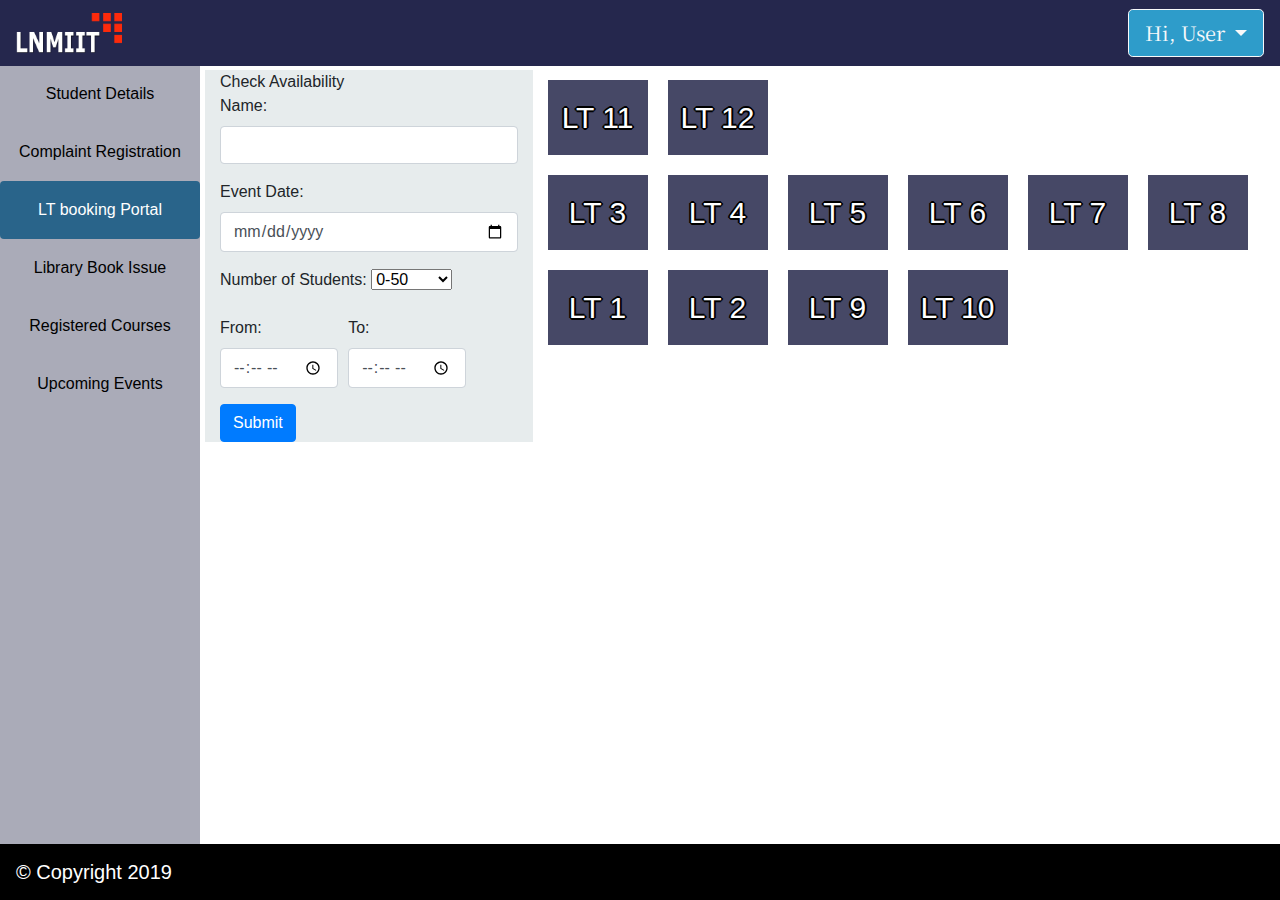
<file: lt-booking.html>
<!DOCTYPE html>
<html lang="en">
  <head>
    <meta charset="utf-8">
      <meta name="viewport" content="width=device-width, initial-scale=1">
      <meta name="theme-color" content="#000000" />
      <title>LT Booking</title>

      <link rel="icon" href="images/favicon.png" sizes="16x16" type="image/png">
      <link rel="stylesheet" type="text/css" href="css/lt-booking.css">
      <link href="https://fonts.googleapis.com/css?family=Noto+Serif+SC|Permanent+Marker" rel="stylesheet">   
      <link rel="stylesheet" href="https://cdnjs.cloudflare.com/ajax/libs/animate.css/3.7.0/animate.min.css">
      <link rel="stylesheet" href="https://cdnjs.cloudflare.com/ajax/libs/font-awesome/4.7.0/css/font-awesome.min.css">
      <link rel="stylesheet" href="https://maxcdn.bootstrapcdn.com/bootstrap/4.2.1/css/bootstrap.min.css">

      <script src="js/index.js"></script>
      <script src="js/lt-booking.js"></script>
      <script src="https://ajax.googleapis.com/ajax/libs/jquery/3.3.1/jquery.min.js"></script>
      <script src="https://cdnjs.cloudflare.com/ajax/libs/popper.js/1.14.6/umd/popper.min.js"></script>
      <script src="https://maxcdn.bootstrapcdn.com/bootstrap/4.2.1/js/bootstrap.min.js"></script>
  </head>
  <body>
    <noscript> You need to enable JavaScript to run this app. </noscript>
    <!--navbar----------------------------------------------------------------------------------------------------->
    <nav class="navbar navbar-reverse fixed-top">
          <a class="navbar-brand" href="https://www.lnmiit.ac.in">
            <img src="images/logolnm.png" alt="lnm-logo" id="nav-img">
          </a>
          
            <div class ="dropdown ml-auto">
              
              <button class="btn btn-lg btn-outline-light dropdown-toggle" data-toggle="dropdown" id="navbarDropdown">
              Hi, User
              </button>
            <ul class="dropdown-menu dropdown-menu-right" aria-labelledby="navbarDropdown">
              <li class="img1"><a class="dropdown-item" href="#"><img src="images/user.jpg"></a></li>
              <li><a class="dropdown-item" href="index.html">Home</a></li>
              <li><a class="dropdown-item" href="#">Logout</a></li>
              <li><a class="dropdown-item" href="change-pswd.html">Change Password</a></li>

              
            </ul>
            </div>
      </nav>

    <div class="sidebar">
      <a href="stu-details.html" class="btn">Student Details</a>
      <a href="complaint.html" class="btn">Complaint Registration</a>
      <a href="#" class="btn active">LT booking Portal</a>
      <a href="library.html" class="btn">Library Book Issue</a>
      <a href="courses.html" class="btn">Registered Courses</a>
      <a href="event.html" class="btn">Upcoming Events</a>
    </div>
 
    <!--Main-------------------------------------------------------------------------------------------------------->
    <div class="row">
      <div class="search-box col-md-3">
         <form action="/action_page.php">
          <header>Check Availability</header>
          <div class="form-group">
            <label for="name"> Name:</label>
            <input type="text" class="form-control" id="name">
          </div>
          <div class="form-group">
            <label for="date"> Event Date:</label>
            <input type="date" class="form-control" id="date">
          </div>
          <div class="form-group">
            <label for="pwd"> Number of Students:</label>
            <select>
               <option value="0-50" class="tablinks" onclick="openTab(event, '0-50')">0-50</option>
             <option value="50-100" class="tablinks" onclick="openTab(event, '50-100')">50-100</option>
             <option value="100-150"  class="tablinks" onclick="openTab(event, '100-200')">100-200</option>
            </select>
          </div>
          <div class="form-row">
              <div class="form-group col-5">
                <label> From: </label>
              <input type="time"  class="form-control"/>
              
            </div>
            <div class="form-group col-5">
            <label> To: </label>
              <input type="time"  class="form-control"/>
              
              </div>
             </div>
          <button type="submit" class="btn btn-primary">Submit</button>
        </form> 
      </div>
      <div class="avail-lt">
        <div class="lt-grp tabcontent" id="0-50">
          <div class="lt">LT 11</div>
          <div class="lt">LT 12</div>
        </div>
        <div class="lt-grp tabcontent" id="50-100">
          <div class="lt">LT 3</div>
          <div class="lt">LT 4</div>
          <div class="lt">LT 5</div>
          <div class="lt">LT 6</div>
          <div class="lt">LT 7</div>
          <div class="lt">LT 8</div>
        </div>
        <div class="lt-grp tabcontent" id="100-200">
          <div class="lt">LT 1</div>
          <div class="lt">LT 2</div>
          <div class="lt">LT 9</div>
          <div class="lt">LT 10</div>
        </div>
      </div>
    </div>

    <!-- footer ---------------------------------------------------------------------------------------------------->
    <footer class="footer navbar fixed-bottom">
      <span class="navbar-brand">&copy Copyright 2019</span>
      <button id="scroll-top" onclick="toTop()" class="btn  btn-outline-light"><i class="fa fa-arrow-up" aria-hidden="true"></i></button>
    </footer>
  </body>
</html>
</file>
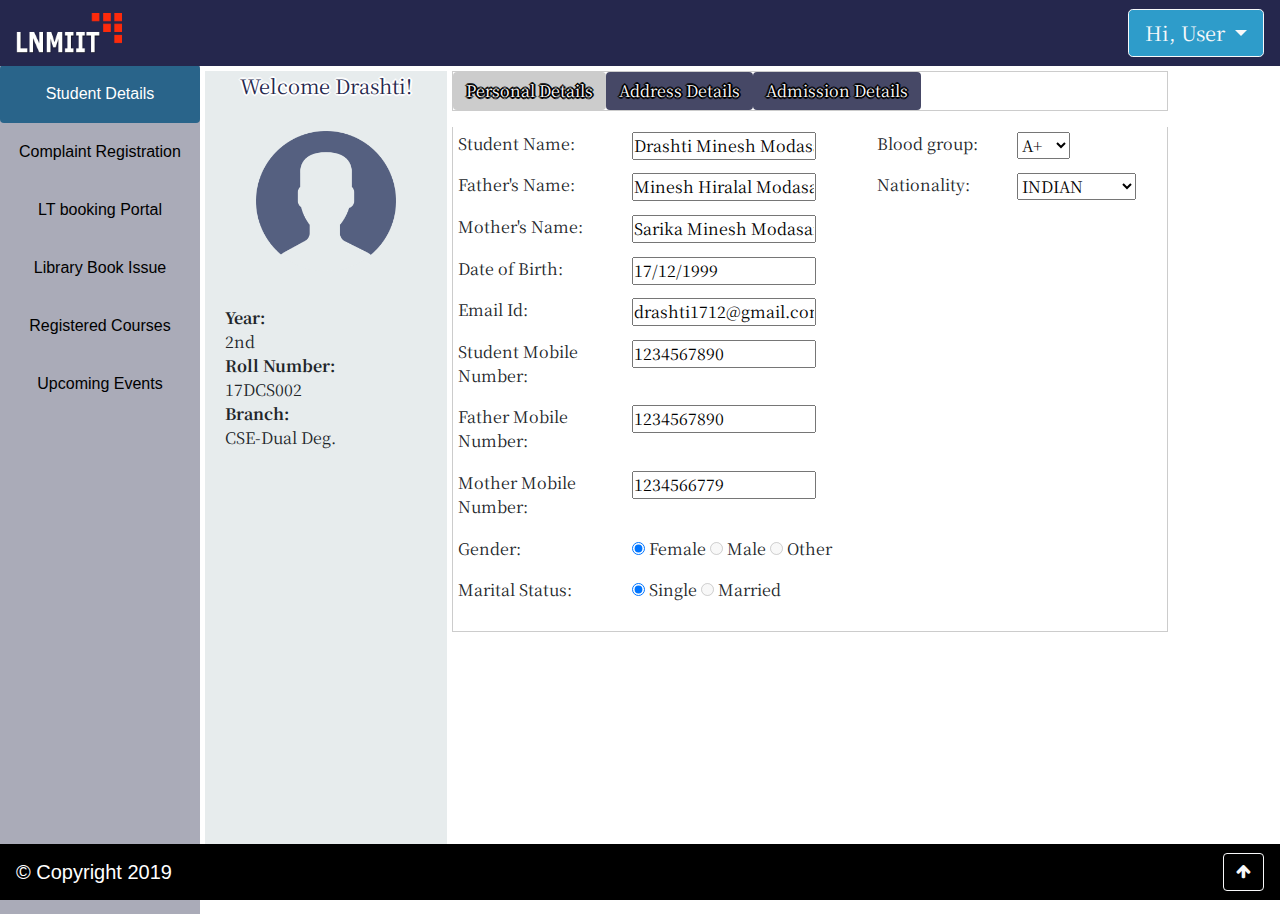
<file: stu-details.html>
<!DOCTYPE html>
<html lang="en">

	<head>
		<meta name="viewport" content="width=device-width, initial-scale=1">
		<meta charset="utf-8">
		<meta name="theme-color" content="#000000" />
		<link rel="stylesheet" href="https://maxcdn.bootstrapcdn.com/bootstrap/4.3.1/css/bootstrap.min.css">
		<link href="https://fonts.googleapis.com/css?family=Noto+Serif+SC|Permanent+Marker" rel="stylesheet"> 
		<link rel="icon" href="images/favicon.png" sizes="16x16" type="image/png">
		<link rel="stylesheet" type="text/css" href="css/stu-details.css">
		<link rel="stylesheet" href="https://cdnjs.cloudflare.com/ajax/libs/animate.css/3.7.0/animate.min.css">
    	<link rel="stylesheet" href="https://cdnjs.cloudflare.com/ajax/libs/font-awesome/4.7.0/css/font-awesome.min.css">
    	<link rel="stylesheet" href="https://cdnjs.cloudflare.com/ajax/libs/animate.css/3.7.0/animate.min.css">
    	<link rel="stylesheet" href="https://cdnjs.cloudflare.com/ajax/libs/font-awesome/4.7.0/css/font-awesome.min.css">
		<script src="https://ajax.googleapis.com/ajax/libs/jquery/3.3.1/jquery.min.js"></script>
		<script src="https://cdnjs.cloudflare.com/ajax/libs/popper.js/1.14.7/umd/popper.min.js"></script>
		<script src="https://maxcdn.bootstrapcdn.com/bootstrap/4.3.1/js/bootstrap.min.js"></script>
		<script  src= "js/stu-details.js"type="text/javascript"></script>
		<script  src= "js/index.js"type="text/javascript"></script>
		<title>Student-Details</title>

	</head>


	<body>
		<!--navbar----------------------------------------------------------------------->
		<nav class="navbar navbar-reverse fixed-top">
	        <a class="navbar-brand" href="https://www.lnmiit.ac.in">
	          <img src="images/logolnm.png" alt="lnm-logo" id="nav-img">
	        </a>
	        
	          <div class ="dropdown ml-auto">
	            
	            <button class="btn btn-lg btn-outline-light dropdown-toggle" data-toggle="dropdown" id="navbarDropdown">
	            Hi, User
	            </button>
		        <ul class="dropdown-menu dropdown-menu-right" aria-labelledby="navbarDropdown">
		          <li class="img1"><a class="dropdown-item" href="#"><img src="images/user.jpg"></a></li>
		          <li><a class="dropdown-item" href="index.html">Home</a></li>
		          <li><a class="dropdown-item" href="#">Logout</a></li>
		          <li><a class="dropdown-item" href="change-pswd.html">Change Password</a></li>

		          
		        </ul>
	          </div>
    	</nav>


<div class="sidebar">
  <a href="#" class="btn active">Student Details</a>
  <a href="complaint.html" class="btn">Complaint Registration</a>
  <a href="lt-booking.html" class="btn">LT booking Portal</a>
  <a href="library.html" class="btn">Library Book Issue</a> 
  <a href="courses.html" class="btn">Registered Courses</a>
  <a href="event.html" class="btn">Upcoming Events</a> 
</div>
    	<!----------------main-----------------------------> 
			<div class="stu-main form-row">
			<div class="col-md-9 content" id="div1">				
					<!--Section 1-->
					<div class="form-row">
					<div class="sec1 form-group col-md-3">
							<!--title-->
							<header>Welcome Drashti!</header>
							<!--photo-->
							<img src="images/user.png" alt="profile image" class="responsive">
							<!--details-->
							<div id="pic-details">
								<b>Year:</b><br>2nd <br>
								<b>Roll Number:</b><br> 17DCS002 <br>
								<b>Branch:</b><br> CSE-Dual Deg. <br>
							</div>
					</div>


					<!--Section 2-->
					<div class="col-md-9 sec2 form-group" id="div2">
							<!--buttons-->
							<div >
								<ul class="nav nav-tabs tab">
									<div class="btn-group">
										<li><button class="btn btn-md tablinks active" onclick="openTab(event, 'personal-details')">Personal Details
										</button></li>
										<li><button type="button" class="btn btn-md tablinks" onclick="openTab(event, 'address-details')">Address Details</button></li>
										<li><button type="button" class="btn btn-md tablinks" onclick="openTab(event, 'admission-details')">Admission Details</button></li>
									</div>
								</ul>
							</div>
							<!--AllDetails-->
							<div id="personal-details" class="tabcontent active" >
								<form action="/action_page.php">
									<table class="form-box table table-sm table-responsive table-borderless w-auto">
										<tr>
											<div class="form-group">
												<td width="20%">
													<label for="name">Student Name: </label>
												</td>
												<td width="28%">
													<input type="text" name="sname" value="Drashti Minesh Modasara" readonly="readonly" class="form-controls">
												</td>
												<td width="16%">
													<label for="sel1">Blood group:</label>
												 </td>
												<td width="16%">
													<select class="form-controls">
													    <option value="A+" selected>A+</option>
													    <option value="A-" disabled="yes">A-</option>
													    <option value="B+" disabled="yes">B+</option>
													    <option value="B-" disabled="yes">B-</option>
													    <option value="O+" disabled="yes" >O+</option>
													    <option value="O-" disabled="yes">O-</option>
													    <option value="AB+" disabled="yes">AB+</option>
													    <option value="AB-" disabled="yes">AB-</option>
				  									</select>
				  								</td>
		  									</div>
										</tr>
										<tr>
											<div class="form-group">
												<td><label for="father-name">Father's Name: </label></td>
												<td><input type="text" name="fname" value="Minesh Hiralal Modasara" readonly="readonly" class="form-controls"></td>
												<td><label>Nationality:</label></td>
												<td>
													<select class="form-controls">
													    <option value="australia" disabled="yes">Australian</option>
													    <option value="nepal" disabled="yes">Nepali</option>
													    <option value="usa" disabled="yes">American</option>
													    <option value="INDIA" selected>INDIAN</option>
													    <option value="pakistan" disabled="yes" >Pakistani</option>
													    <option value="sri-lanka" disabled="yes">Sri-Lankan</option>
													    <option value="bangladesh" disabled="yes">Bangladeshi</option>
													    <option value="japan" disabled="yes">Japanese</option>
				  									</select>
				  								</td>
											</div>
										</tr>
										<tr>
											<div class="form-group">
												<td><label for="mother-name">Mother's Name: </label></td>
												<td><input type="text" name="mname" value="Sarika Minesh Modasara" readonly="readonly" class="form-controls"></td>
											</div>
										</tr>
										<tr>
											<div class="form-group">
												<td><label for="dob">Date of Birth: </label></td>
												<td><input type="text" name="dob" value="17/12/1999" readonly="readonly" class="form-controls"></td>
											</div>
										</tr>
										<tr>
											<div class="form-group">
												<td><label for="Email">Email Id: </label></td>
												<td><input type="Email" name="email" value="drashti1712@gmail.com" readonly="readonly" class="form-controls"></td>
											</div>
										</tr>
										<tr>
											<div class="form-group">
												<td><label for="phno">Student Mobile Number: </label></td>
												<td><input type="text" name="mob" value="1234567890" readonly="readonly" class="form-controls"></td>
											</div>
										</tr>
										<tr>
											<div class="form-group">
												<td><label for="father-phno">Father Mobile Number: </label></td>
												<td><input type="text" name="fmob" value="1234567890" readonly="readonly" class="form-controls"></td>
											</div>
										</tr>
										<tr>
											<div class="form-group">
												<td><label for="mother-phno">Mother Mobile Number: </label></td>
												<td><input type="text" name="mmob" value="1234566779" readonly="readonly" class="form-controls"></td>
											</div>
										</tr>
										<tr>
											<div class="form-group">
												  <td>Gender:</td>
												  <td>
												  	<label class="radio-inline "><input type="radio" name="Gender" checked="yes"> Female</label>
												  	<label class="radio-inline"><input type="radio" name="Gender" disabled="yes"> Male</label>
												  	<label class="radio-inline"><input type="radio" name="Gender" disabled="yes"> Other</label>
												  </td>
											</div>
										</tr>
										<tr>
											<div class="form-group">
												<td>Marital Status:</td>
												<td>
													<label class="radio-inline"><input type="radio" name="status" checked > Single</label>
													<label class="radio-inline"><input type="radio" name="status" disabled="yes"> Married</label>
												</td>
											</div>
										</tr>
									</table>
								</form> 
							</div>

							<!--address details-->
							<div id="address-details" class="tabcontent">
								<form action="/action_page.php">
									<table class="form-box table table-sm table-responsive table-borderless w-auto">
										<tr>
											<div class="form-group">
												<td width="15%">
													<label for="add"><b>Correspondence address:  </b></label>
												</td>
												<td colspan="3">
													<input name="caddress" type="text" value=" 204, SKYRISE APARTMENTS, RINGROAD, SURAT." readonly="readonly" style="width:75%;">
												</td>
		  									</div>
										</tr>
										<tr>
											<div class="form-group"> 
												<td><label for="district">District:</label></td>
												<td>
													<input type="text" name="dname" value=" SURAT" readonly="readonly" class="form-controls">
				  								</td>
				  								<td><label for="pin">PIN: </label></td>
				  								<td>
				  									<input type="text" name="pin" value=" 300000" readonly="readonly" class="form-controls" style="width:%;82">
				  								</td>
											</div>
										</tr>
										<tr>
											<div class="form-group"> 
												<td><label for="city">City:</label></td>
												<td>
													<input type="text" name="cname" value=" SURAT" readonly="readonly" class="form-controls">
				  								</td>
				  								<td><label for="state">State: </label></td>
				  								<td>
				  									<select class="form-controls">
													    <option value="andhra-pradesh" disabled="yes">Andhra Pradesh</option>
													    <option value="Maharashtra" disabled="yes">Maharashtra</option>
													    <option value="Rajastan" disabled="yes">Rajastan</option>
													    <option value="Gujarat" selected>GUJARAT</option>
													    <option value="Madhya-pradesh" disabled="yes" >Madhya Pradesh</option>
													    <option value="Punjab" disabled="yes">Punjab</option>
													    <option value="West-bengal" disabled="yes">West Bengal</option>
													    <option value="haryana" disabled="yes">Haryana</option>
				  									</select>
				  								</td>
											</div>
										</tr>
										<tr>
											<div class="form-group">
												<td><label for="landline">Landline number: </label></td>
												<td><input type="text" name="landline" value=" 0111-111111" readonly="readonly" class="form-controls"></td>
											</div>
										</tr>
										<tr>
											<div class="form-group">
												<td><label for="Email">Email Id: </label></td>
												<td><input type="Email" name="email" value=" abcxyz@yahoo.com" readonly="readonly" class="form-controls"></td>
											</div>
										</tr>
										<tr>
											<div class="form-group">
												<td><label for="add2"><b>Permanent Address: </b></label></td>
												<td colspan="3">
													<input name="caddress" type="text" value=" 204, SKYRISE APARTMENTS, RINGROAD, SURAT." readonly="readonly" style="width:75%;">
												</td>
											</div>
										</tr>
										<tr>
											<div class="form-group"> 
												<td><label for="pdistrict">District:</label></td>
												<td>
													<input type="text" name="dname" value=" SURAT" readonly="readonly" class="form-controls">
				  								</td>
				  								<td><label for="ppin">PIN: </label></td>
				  								<td>
				  									<input type="text" name="pin" value=" 300000" readonly="readonly" class="form-controls" style="width:82%;">
				  								</td>
											</div>
										</tr>
										<tr>
											<div class="form-group"> 
												<td><label for="pcity">City:</label></td>
												<td>
													<input type="text" name="cname" value=" SURAT" readonly="readonly" class="form-controls">
				  								</td>
				  								<td><label for="pstate">State: </label></td>
				  								<td>
				  									<select class="form-controls">
													    <option value="andhra-pradesh" disabled="yes">Andhra Pradesh</option>
													    <option value="Maharashtra" disabled="yes">Maharashtra</option>
													    <option value="Rajastan" disabled="yes">Rajastan</option>
													    <option value="Gujarat" selected>GUJARAT</option>
													    <option value="Madhya-pradesh" disabled="yes" >Madhya Pradesh</option>
													    <option value="Punjab" disabled="yes">Punjab</option>
													    <option value="West-bengal" disabled="yes">West Bengal</option>
													    <option value="haryana" disabled="yes">Haryana</option>
				  									</select>
				  								</td>
											</div>
										</tr>
										<tr>
											<div class="form-group">
												<td><label for="landline">Landline number: </label></td>
												<td><input type="text" name="landline" value=" 0111-111111" readonly="readonly" class="form-controls"></td>
											</div>
										</tr>
										<tr>
											<div class="form-group">
												<td><label for="Email">Email Id: </label></td>
												<td><input type="Email" name="email" value=" abcxyz@yahoo.com" readonly="readonly" class="form-controls"></td>
											</div>
										</tr>		
									</table>
								</form> 
							</div>
							<!--admission-details-->
							<div id="admission-details" class="tabcontent">
								<form action="/action_page.php">
									<table class="form-box table table-sm table-responsive table-borderless w-auto">
										<tr>
											<div class="form-group">
												<td width="20%">
													<label for="name">Date of Admission: </label>
												</td>
												<td width="28%">
													<input type="text" name="ad-date" value="27/10/2017" readonly="readonly" class="form-controls">
												</td>
												<td width="16%">
													<label for="deg">Degree :</label>
												 </td>
												<td width="16%">
													<select class="form-controls">
													    <option value="btech" selected>B.Tech</option>
													    <option value="btech-hons" disabled="yes">B.Tech Hons.</option>
													    <option value="btech-hons-mtech" disabled="yes">B.Tech(Hons)-M.Tech</option>
													    <option value="msc." disabled="yes" >M.Sc.</option>
													    <option value="ms" disabled="yes">M.S.</option>
													    <option value="mtech" disabled="yes">M.Tech</option>
													    <option value="phd" disabled="yes">Ph.D</option>
				  									</select>
				  								</td>
		  									</div>
										</tr>
										<tr>
											<div class="form-group">
												<td><label for="payment">Payment Type: </label></td>
												<td>
													<select class="form-controls">
													    <option value="Loan" disabled="yes">Loan</option>
													    <option value="gen" disabled="yes">General</option>
													    <option value="null" selected>-</option>
				  									</select>
												</td>
												<td>
													<label for="branch">Branch:</label>
												</td>
												<td>
													<select class="form-controls">
													    <option value="cse" selected>Computer Science Engineering</option>
													    <option value="ece" disabled="yes">Electronics & Communication Engineering</option>
													    <option value="me" disabled="yes">Mechanical Engineering</option>
													    <option value="cce" disabled="yes" >Communication and Computer Engineering</option>
				  									</select>
				  								</td>
											</div>
										</tr>
										<tr>
											<div class="form-group">
												<td><label for="batch">Batch:  </label></td>
												<td>
													<select>
														<option value="y14" disabled="yes">Y14</option>
														<option value="y15" disabled="yes">Y15</option>
														<option value="y16" disabled="yes">Y16</option>
														<option value="y17" selected>Y17</option>
														<option value="y18" disabled="yes">Y18</option>
													</select>
												</td>
												<td><label for="sem"> Semester: </label></td>
												<td>
													<select>
														<option value="1" disabled="yes">I</option>
														<option value="2" disabled="yes">II</option>
														<option value="3" disabled="yes">III</option>
														<option value="4" disabled="yes" selected>IV</option>
														<option value="5" disabled="yes">V</option>
														<option value="6" disabled="yes">VI</option>
														<option value="7" disabled="yes">VII</option>
														<option value="8" disabled="yes">VIII</option>
														<option value="9" disabled="yes">IX</option>
														<option value="10" disabled="yes">X</option>
													</select>
												</td>
											</div>
										</tr>
										<tr>
											<div class="form-group">
												<td>Hosteler:</td>
												<td>
													<label class="radio-inline"><input type="radio" name="status" checked > Yes</label>
													<label class="radio-inline"><input type="radio" name="status" disabled="yes"> No</label>
												</td>
											</div>
										</tr>
									</table>
								</form> 
							</div>
					</div>
					</div>
				</div>
			</div>

		<!----footer----->
		<footer class="navbar fixed-bottom">
  				<span class="navbar-brand">&copy Copyright 2019</span>
  				<button id="scroll-top" onclick="toTop()" class="btn  btn-outline-light"><i class="fa fa-arrow-up" aria-hidden="true"></i></button>
		</footer>

	</body>
</html>
</file>
<file: css/style.css>
/*
#AAABB8
#464866  light blue
#25274D  dark blue
#2E9CCA  light green
#29648A
*/

*{
	margin: 0;
	padding: 0;
}

body{
	 overflow-x: hidden;
}

nav{
	background-color: #25274D;
	font-family: "Noto Serif SC", serif;
}

.navbar-brand img {
	height: 40px;
	width: auto;
}

.dropdown button{
	background-color: #2E9CCA;
}

.dropdown-item img{
	height: 40px;
	width: 40px;	
}

.home-main {
	text-align: center;
	margin-top: 65px;
	margin-bottom: 15px;
}

.layout{
	display: inline-block;
	width: 60%;
	margin-bottom: 65px;
	font-family: "Noto Serif SC", serif;
}


.layout button{
	margin-top: 10vh;
	width: 180px;
	height: 40px;
	background-color: #464866;
	transition: all .2s ease-in-out;
	text-shadow: 2px 0 0 black, -2px 0 0 black, 0 2px 0 black, 0 -2px 0 black, 1px 1px black, -1px -1px 0 black, 1px -1px 0 black, -1px 1px 0 black;

}

.layout button a{
	color: white;
}

.layout button:hover{
	transform: scale(1.1);
}

.carousel {
	display: inline-block;
	width: 300px;
	border: 2px solid black;
	margin-top: 50px;
	font-family: "Noto Serif SC", serif;
	background-color: #29648A;
	color: white;
	padding: 0px !important;
}

.carousel-header {
	padding: 10px;
	border-bottom: 2px solid black;
	background-color: #2E9CCA;
	color: #25274D;
	text-align: center;
	text-shadow: 2px 0 0 #fff, -2px 0 0 #fff, 0 2px 0 #fff, 0 -2px 0 #fff, 1px 1px #fff, -1px -1px 0 #fff, 1px -1px 0 #fff, -1px 1px 0 #fff;	
}

.carousel-inner {
	padding: 20px;
	height: 50vh;
}

.footer{
	background-color: black;
	color: white;
}

#scroll-top{
	display: none;
}
</file>
<file: css/change-pswd.css>
body{
  background-color:   #e7eced;
}
h2{
  position:relative;
  top:10px;
}
#container
{
  position:absolute;
  top:100px;
  left: 490px;
  background:#aaabb8;
  height:400px;
  width:400px;
  border:5px solid;  
}
#header
{
  background-color:#464866;
  transition: 0.3s;
  color:white;
  text-shadow: 2px 0 0 black, -2px 0 0 black, 0 2px 0 black, 0 -2px 0 black, 1px 1px black, -1px -1px 0 black, 1px -1px 0 black, -1px 1px 0 black;
  height:70px;
  width:390px;
  position:absolute;
  top:0;
}
#footer.incorrect
{
  background-color:#464866;
  transition: 0.3s;
  color:white;
  text-shadow: 2px 0 0 black, -2px 0 0 black, 0 2px 0 black, 0 -2px 0 black, 1px 1px black, -1px -1px 0 black, 1px -1px 0 black, -1px 1px 0 black;
  height:70px;
  width:390px;
  position:absolute;
  bottom:0;
}
#footer.correct
{
  background-color:#39ac41;
  height:75px;
  width:390px;
  position:absolute;
  bottom:0;
  transition: 0.3s;
  color:white;
  text-shadow: 2px 0 0 black, -2px 0 0 black, 0 2px 0 black, 0 -2px 0 black, 1px 1px black, -1px -1px 0 black, 1px -1px 0 black, -1px 1px 0 black;
  cursor:pointer;
}
#form
{
  height:100px;
  position:absolute;
  top:50%;
  margin-top:-50px;
  width:75%;
  left:60%;
  margin-left:-37.5%;
}
input
{
  width:215px;
  margin:0;
  border:0;
  border-left:1px solid;
  border-right:1px solid;
  outline:none;
  height:50px;
  font-size:20px;
  padding-left:10px;
}
input#passOne
{
  border-top:1px solid;
}
input#passTwo
{
  border-bottom:1px solid;
  border-top:1px solid;
}


/*navbar*********************************/
nav{
  background-color: #25274D;
  font-family: "Noto Serif SC", serif;
}

.navbar-brand img {
  height: 40px;
  width: auto;
}

.dropdown button{
  background-color: #2E9CCA;
}

.dropdown-item img{
  height: 40px;
  width: 40px;  
}

footer{
  background-color: black;
  color: white;
}

@media screen and (max-width: 700px) {

  #nav-img{
    height:35px;
    width:80px;
  }
  .dropdown button{
    width:80px;
    height:40px;
    font-size:0.7em;
  }
  .sidebar a {
    text-align:center;
    float: none;
  }
  .sidebar {
    width: 100%;
    height: auto;
    position: relative;
    margin-top:60px;
    }/*
    #container{
      overflow-x:auto;
      position: relative;
      top:-70px;
      left:-400px;
    }*/
  }
</file>
<file: css/complaint.css>
*{
  margin: 0;
  padding: 0;
}

body{
   overflow-x: hidden;
}

nav{
  background-color: #25274D;
  font-family: "Noto Serif SC", serif;
}

.navbar-brand img {
  height: 40px;
  width: auto;
}

.dropdown button{
  background-color: #2E9CCA;
}

.dropdown-item img{
  height: 40px;
  width: 40px;  
}

.footer{
  background-color: black;
  color: white;
}

#scroll-top{
  display: none;
}


/**  Sidebar********************************************************************** */

.sidebar {
  margin-top:65px;
  padding: 0;
  width: 200px;
  background-color: #AAABB8;
  position: fixed;
  height: 100%;
  overflow: auto;
}

.sidebar a {
  cursor:pointer;
  display: block;
  color: black;
  padding: 16px;
  text-decoration: none;
}
 
.sidebar a.active {
  background-color: #29648A;
  color: white;
}

.sidebar a:hover:not(.active) {
  background-color: #2E9CCA;
  color: white;
}
.comp{
  margin:70px 300px 60px 220px;
  height:auto;
  width:72.25em;
  background-color:#e7eced;
}
.comp2{
  margin-top:-880px;
  margin-left:1100px;
}
@media screen and (max-width: 700px) {

  #nav-img{
    height:35px;
    width:80px;
  }
  .dropdown button{
    width:80px;
    height:40px;
    font-size:0.7em;
  }
  .sidebar a {
    text-align:center;
    float: none;
  }
  .sidebar {
    width: 100%;
    height: auto;
    position: relative;
    margin-top:60px;
    }
  .comp2{
    margin:-50px 10px 70px 30px;
    width:auto;  
    height:auto; 
  }
  .comp{
    margin-left:20px;
    margin-top:5px;
  }
}
</file>
<file: css/courses.css>
*{
  margin: 0;
  padding: 0;
}

body{
   overflow-x: hidden;
}

nav{
  background-color: #25274D;
  font-family: "Noto Serif SC", serif;
}

.navbar-brand img {
  height: 40px;
  width: auto;
}

.dropdown button{
  background-color: #2E9CCA;
}

.dropdown-item img{
  height: 40px;
  width: 40px;  
}

.footer{
  background-color: black;
  color: white;
}

#scroll-top{
  display: none;
}


/**  Sidebar********************************************************************** */

.sidebar {
  margin-top:-10px;
  padding: 0;
  width: 200px;
  background-color: #AAABB8;
  position: fixed;
  height: 100%;
  overflow: auto;
}

.sidebar a {
  cursor:pointer;
  display: block;
  color: black;
  padding: 16px;
  text-decoration: none;
}
 
.sidebar a.active {
  background-color: #29648A;
  color: white;
}

.sidebar a:hover:not(.active) {
  background-color: #2E9CCA;
  color: white;
}

.course{
  margin-top:70px;
  margin-left:205px;
  overflow-x:auto
}
thead{
  background-color:#464866;
  transition: 0.3s;
  color:white;
  text-shadow: 1px 0 0 black, -1px 0 0 black, 0 1px 0 black, 0 -1px 0 black, 1px 1px black, -1px -1px 0 black, 1px -1px 0 black, -1px 1px 0 black;
  font-family: 'Ubuntu', sans-serif;

}

@media screen and (max-width: 700px) {

  #nav-img{
    height:35px;
    width:80px;
  }
  .dropdown button{
    width:80px;
    height:40px;
    font-size:0.7em;
  }
  .sidebar a {
    text-align:center;
    float: none;
  }
  .sidebar {
    width: 100%;
    height: auto;
    position: relative;
    margin-top:60px;
    }
    .course{
  margin-top:5px;
  margin-left:5px;
  margin-bottom:40px;
}
}
</file>
<file: css/event.css>
*{
  margin: 0;
  padding: 0;
}

body{
   overflow-x: hidden;
}

nav{
  background-color: #25274D;
  font-family: "Noto Serif SC", serif;
}

.navbar-brand img {
  height: 40px;
  width: auto;
}

.dropdown button{
  background-color: #2E9CCA;
}

.dropdown-item img{
  height: 40px;
  width: 40px;  
}

.footer{
  background-color: black;
  color: white;
}

#scroll-top{
  display: none;
}


/**  Sidebar********************************************************************** */

.sidebar {
  margin-top:-5px;
  padding: 0;
  width: 200px;
  background-color: #AAABB8;
  position: fixed;
  height: 100%;
  overflow: auto;
}

.sidebar a {
  cursor:pointer;
  display: block;
  color: black;
  padding: 16px;
  text-decoration: none;
}
 
.sidebar a.active {
  background-color: #29648A;
  color: white;
}

.sidebar a:hover:not(.active) {
  background-color: #2E9CCA;
  color: white;
}

.event{
  margin-left:205px;
  margin-top:70px;
  background-color: #e7eced;
  overflow-x:auto;
  overflow-y:hidden;
}
#myDIV{
  position:relative;
  top:20px;

}

.round-div{
  margin-left:80px;
  margin-bottom:150px;
  font-size:29px;
  height:75px;
  width:75Px;
  line-height:1.4em;
  border-radius:50%;
  text-align:center;
  background-color: #2e9cca;
  color:white;
  font-family: 'Luckiest Guy', cursive;
  -webkit-transition: width 2s, height 2s, -webkit-transform 2s; /* Safari */
  transition: width 2s, height 2s, transform 2s;
}
.round-div:hover {
  -webkit-transform: rotate(180deg); /* Safari */
  transform: rotate(180deg);
  margin-left:80px;
  margin-bottom:150px;
  font-size:29px;
  height:75px;
  width:75Px;
  line-height:1.4em;
  border-radius:50%;
  text-align:center;
  background-color:#29648a;
  color:white;
  font-family: 'Luckiest Guy', cursive;
}

.col-md-2{
  padding:10px;

}
.news{
  position:relative;
  top:25px;
}
.news h3{
  font-family:"Russo One", sans-serif;
}

@media screen and (max-width: 700px) {

  #nav-img{
    height:35px;
    width:80px;
  }
  .dropdown button{
    width:80px;
    height:40px;
    font-size:0.7em;
  }
  .sidebar a {
    text-align:center;
    float: none;
  }
  .sidebar {
    width: 100%;
    height: auto;
    position: relative;
    margin-top:60px;
    }
  .event{
    width:99%;
    padding:5px;
    margin-left:2px;
    margin-right:2px;
    margin-top:5px;
    margin-bottom:60px;
  }
  .round-div{
  display: inline-block;
  margin-left:20px;
  margin-bottom:5px;
  font-size:15px;
  height:45px;
  width:45Px;
  line-height:1.6em;
  border-radius:50%;
  text-align:center;
  background-color: #2e9cca;
  color:white;
  font-family: 'Luckiest Guy', cursive;
  -webkit-transition: width 2s, height 2s, -webkit-transform 2s; /* Safari */
  transition: width 2s, height 2s, transform 2s;
}
.round-div:hover {
  -webkit-transform: rotate(180deg); /* Safari */
  transform: rotate(180deg);
  display: inline-block;
  margin-left:20px;
  margin-bottom:5px;
  font-size:15px;
  height:45px;
  width:45Px;
  line-height:1.6em;
  border-radius:50%;
  text-align:center;
  background-color:#29648a;
  color:white;
  font-family: 'Luckiest Guy', cursive;
}
.news{
  position:relative;
  top:-55px;
  left:80px;
}
.news h3{
  font-size:19px;
  word-wrap:normal;
}
.news p{
  position:relative;
  top:20px;
  left:-70px;
  padding:10px;
  word-wrap:normal;
}

  }
</file>
<file: css/library.css>
.all-books{
  display:inline-block;
  height:50px;
  /*margin-right: -500px;*/
  margin-top:-5px;
}
#whole{
  overflow-x:auto;
}
#myInput {
  display:inline-block;
  width:auto;
  font-size: 16px; /* Increase font-size */
  padding: 12px 20px 12px 40px; 
  border: 1px solid #ddd; 
  margin-top: 75px;
  margin-left:208px;
  overflow-x:auto;
}

#myDIV{
  display:none;
}
#myTable {
  border-collapse: collapse; /* Collapse borders */
  border: 1px solid #ddd; /* Add a grey border */
  font-size: 18px; /* Increase font-size */
  margin-top:10px;
  margin-left:210px;
  margin-bottom:60px;
  overflow-x:auto;
}

#myTable th, #myTable td {
  text-align: left; /* Left-align text */
  padding: 12px; /* Add padding */
}

#myTable tr {
  /* Add a bottom border to all table rows */
  border-bottom: 1px solid #ddd;
}

#myTable tr.header, #myTable tr:hover {
  /* Add a grey background color to the table header and on hover */
  background-color: #f1f1f1;
}

*{
  margin: 0;
  padding: 0;
}


nav{
  background-color: #25274D;
  font-family: "Noto Serif SC", serif;
}

.navbar-brand img {
  height: 40px;
  width: auto;
}

.dropdown button{
  background-color: #2E9CCA;
}

.dropdown-item img{
  height: 40px;
  width: 40px;  
}

.footer{
  background-color: black;
  color: white;
}

#scroll-top{
  display: none;
}


/**  Sidebar********************************************************************** */

.sidebar {
  margin-top:65px;
  padding: 0;
  width: 200px;
  background-color: #AAABB8;
  position: fixed;
  height: 100%;
  overflow: auto;
}

.sidebar a {
  cursor:pointer;
  display: block;
  color: black;
  padding: 16px;
  text-decoration: none;
}
 
.sidebar a.active {
  background-color: #29648A;
  color: white;
}

.sidebar a:hover:not(.active) {
  background-color: #2E9CCA;
  color: white;
}

@media screen and (max-width: 700px) {

  #nav-img{
    height:35px;
    width:80px;
  }
  .dropdown button{
    width:80px;
    height:40px;
    font-size:0.7em;
  }
  .sidebar a {
    text-align:center;
    float: none;
  }
  .sidebar {
    width: 100%;
    height: auto;
    position: relative;
    margin-top:60px;
    }
    #myInput{
      position:relative;
      width:96%;
      top:-70px;
      left:-205px
    }
    .all-books{
      position:relative;
      width:96%;
      top:-60px;
      left:5px;
    }
    #myTable{
      position:relative;
      left:-205px;
      top:-60px;
      margin-bottom:-70px;
    }
    #whole{
      margin-bottom:70px;
    }
}
</file>
<file: css/lt-booking.css>
/*
#AAABB8
#464866  light blue
#25274D  dark blue
#2E9CCA  light green
#29648A
*/

*{
  margin: 0;
  padding: 0;
}

nav{
  background-color: #25274D;
  font-family: "Noto Serif SC", serif;
}

.navbar-brand img {
  height: 40px;
  width: auto;
}

.dropdown button{
  background-color: #2E9CCA;
}

.dropdown-item img{
  height: 40px;
  width: 40px;  
}

*/
header{
  font-size:20px;
  background-color:#e7eced;
  height:40px;
  width:auto;
  color: #25274D;
  text-align: center;
  vertical-align: middle;
  text-shadow: 2px 0 0 #fff, -2px 0 0 #fff, 0 2px 0 #fff, 0 -2px 0 #fff, 1px 1px #fff, -1px -1px 0 #fff, 1px -1px 0 #fff, -1px 1px 0 #fff;  
}
.search-box{
  position:relative;
  top:70px;
  left:220px;
  background-color:#e7eced;
}

.avail-lt{
  position:relative;
  top:70px;
  left:225px;
}

.lt-grp{
  display:flex;
  flex-wrap:nowrap; 
}
.lt{
  background-color: #464866;
  width: 100px;
  margin: 10px;
  text-align: center;
  line-height: 75px;
  font-size: 30px;
  cursor: pointer;
  transition: 0.3s;
  color:white;
  text-shadow: 2px 0 0 black, -2px 0 0 black, 0 2px 0 black, 0 -2px 0 black, 1px 1px black, -1px -1px 0 black, 1px -1px 0 black, -1px 1px 0 black;

}
.lt:hover {
  background-color:#cccccc;
}
.footer{
  background-color: black;
  color: white;
}

#scroll-top{
  display: none;
}


/**  Sidebar********************************************************************** */

.sidebar {
  margin-top:65px;
  padding: 0;
  width: 200px;
  background-color: #AAABB8;
  position: fixed;
  height: 100%;
  overflow: auto;
}

.sidebar a {
  cursor:pointer;
  display: block;
  color: black;
  padding: 16px;
  text-decoration: none;
}
 
.sidebar a.active {
  background-color: #29648A;
  color: white;
}

.sidebar a:hover:not(.active) {
  background-color: #2E9CCA;
  color: white;
}
.content {
  margin-top:5px;
  margin-left:210px;
  padding: 1px 16px;
  height:86.5vh;
}
@media screen and (max-width: 700px) {

  #nav-img{
    height:35px;
    width:80px;
  }
  .dropdown button{
    width:80px;
    height:40px;
    font-size:0.7em;
  }
  .sidebar a {
    text-align:center;
    float: none;
  }
  .sidebar {
    width: 100%;
    height: auto;
    position: relative;
    margin-top:60px;
    }
    .search-box{
      margin-top:-65px;
      margin-left:-200px;
      width:auto; 
    }
    .avail-lt{
      position: relative;
      left:20px;
      top:75px;
      margin-bottom:135px;

    }
    .lt-grp{
      display:flex;
      flex-wrap:wrap;
      justify-content: flex-start;
    }
    .lt{
      height:50px;
      width:50px;
      font-size:15px;
      margin:2px;
    }
    .tabcontent .active{
      position:relative;
      top:200px;
      display:none;
      background-color: red;
    }
}
</file>
<file: css/stu-details.css>
/*
#AAABB8 -lavender
#464866 -greyish purple
#25274D -navbar wala
#2E9CCA -hi user wala
#29648A -medium blue
*/
*{
  padding:0px;
  margin:0px;
}

body{
   overflow-x: hidden;
}

#personal-details{
	display: block;
}

.sec1{
	background-color:#e7eced;
  height:86.5vh;
}

header{
	font-size:20px;
	background-color:#e7eced;
	height:40px;
	color: #25274D;
	text-align: center;
	vertical-align: middle;
	text-shadow: 2px 0 0 #fff, -2px 0 0 #fff, 0 2px 0 #fff, 0 -2px 0 #fff, 1px 1px #fff, -1px -1px 0 #fff, 1px -1px 0 #fff, -1px 1px 0 #fff;	
}
#pic-details{
	padding:15px;
}

.tablinks{
	background-color: #464866 ;
	height:auto;
	width:100%;
	cursor: pointer;
	transition: 0.3s;
	color:white;
	text-shadow: 2px 0 0 black, -2px 0 0 black, 0 2px 0 black, 0 -2px 0 black, 1px 1px black, -1px -1px 0 black, 1px -1px 0 black, -1px 1px 0 black;

}
.responsive {
  width: 100%;
  max-width: 180px;
  padding:20px;
  display: block;
  margin:auto;
}

/* Style the tab */
.tab {
  overflow: hidden;
  border: 1px solid #ccc;
}

/* Change background color of buttons on hover */
.tab button:hover {
  background-color: #ddd;
  color: white;
}

/* Create an active/current tablink class */
.tab button.active {
  background-color: #ccc;
}

/* Style the tab content */
.tabcontent {
  display: none;
  /padding: 6px 12px;
  border: 1px solid #ccc;
  border-top: none;
}

/*navbar*******************************************/
nav{
	background-color: #25274D;
	font-family: "Noto Serif SC", serif;
}

.navbar-brand img {
	height: 40px;
	width: auto;
}

.dropdown button{
	background-color: #2E9CCA;
}

.dropdown-item img{
	height: 40px;
	width: 40px;	
}



.stu-main{
	margin-top: 65px;
	margin-bottom: 65px;
	/height: 70vh;
	font-family: "Noto Serif SC", serif;
}

footer{
	background-color: black;
	color: white;
}

/**  Sidebar********************************************************************** */

.sidebar {
  margin: 0;
  padding: 0;
  width: 200px;
  background-color: #AAABB8;
  position: fixed;
  height: 100%;
  overflow: auto;
}

.sidebar a {
  display: block;
  color: black;
  padding: 16px;
  text-decoration: none;
}
 
.sidebar a.active {
  background-color: #29648A;
  color: white;
}

.sidebar a:hover:not(.active) {
  background-color: #2E9CCA;
  color: white;
}

.content {
  margin-top:5px;
  margin-left:210px;
  padding: 1px 16px;
  height:86.5vh;
}

@media screen and (max-width: 700px) {

  #nav-img{
    height:35px;
    width:80px;
  }
  .dropdown button{
    width:80px;
    height:40px;
    font-size:0.7em;
  }
  .sidebar a {
    text-align:center;
    float: none;
  }
  .sidebar {
    width: 100%;
    height: auto;
    position: relative;
    margin-top:60px;
    }
    .sec1{
      height:auto;
      margin-top:-60px;
    }
  div.content {margin-left: 0;}
  .comp-main{
  margin-top:10px;}
}
</file>
